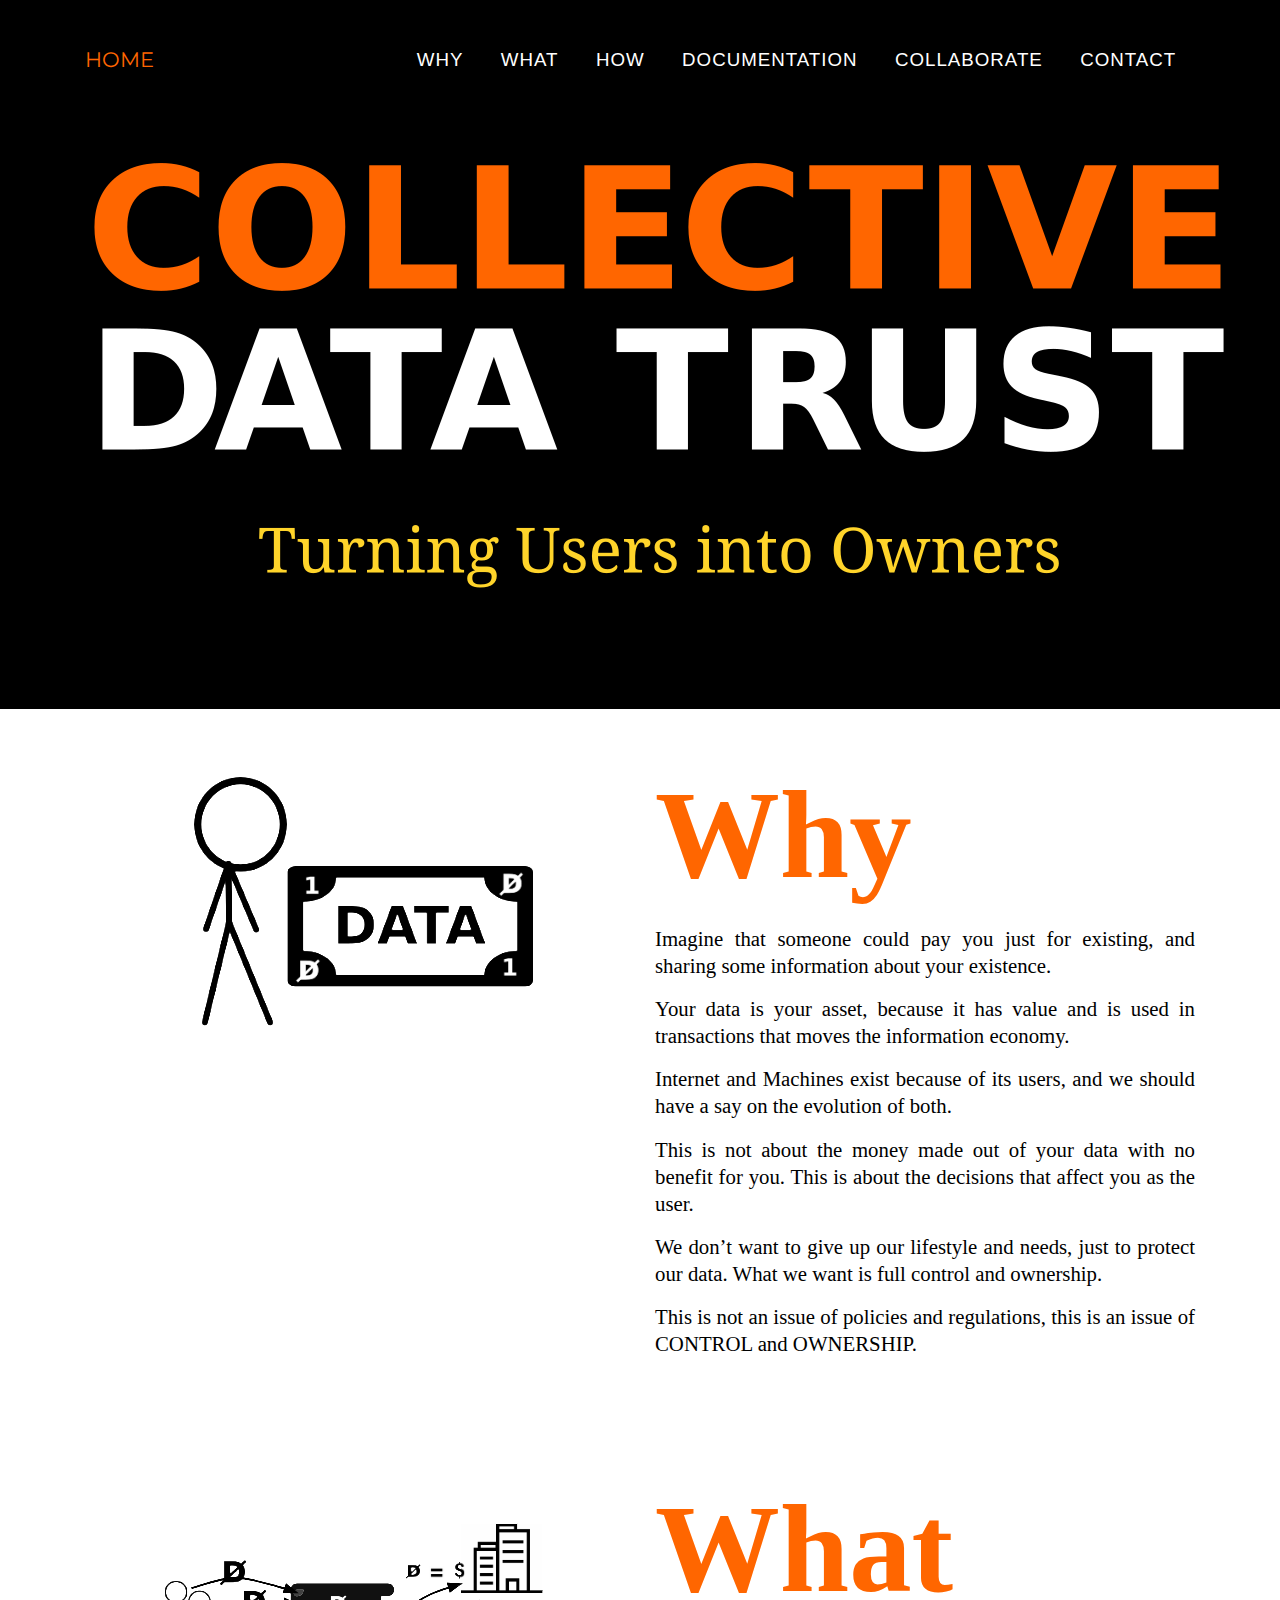
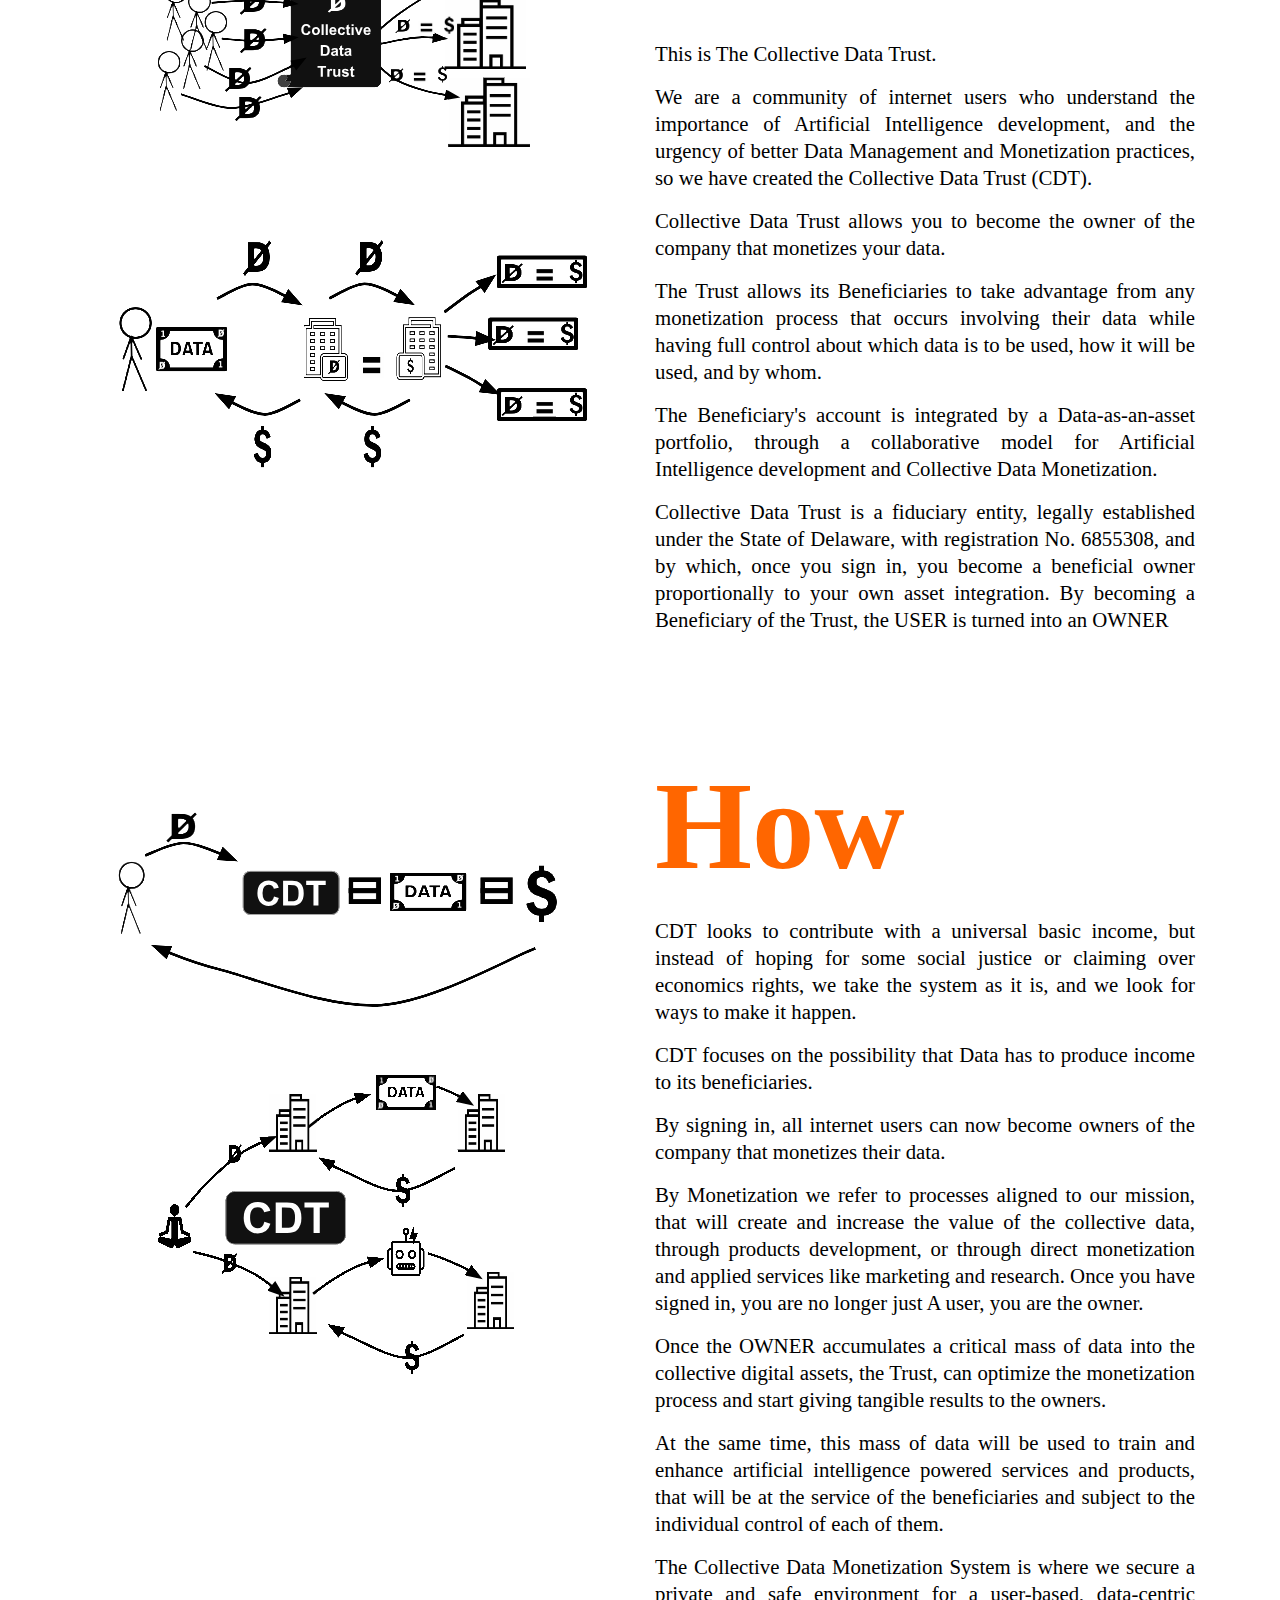
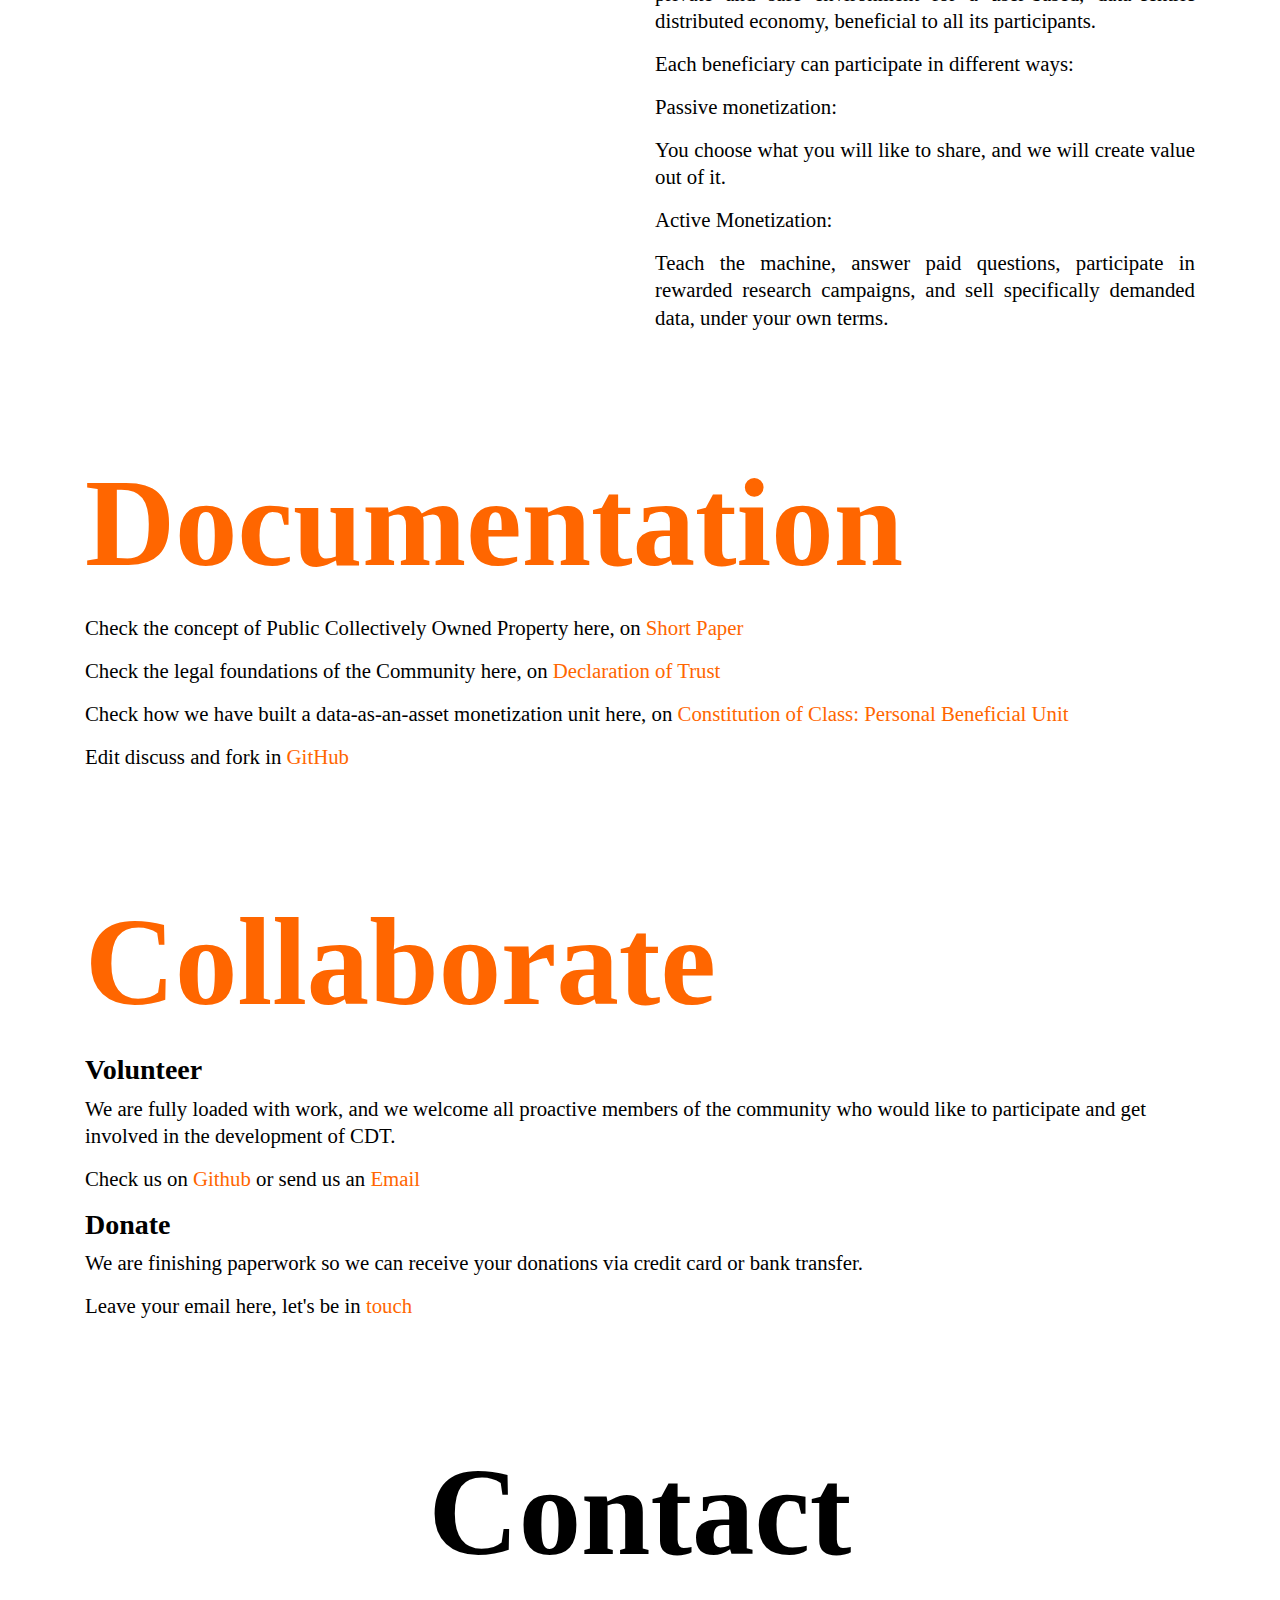
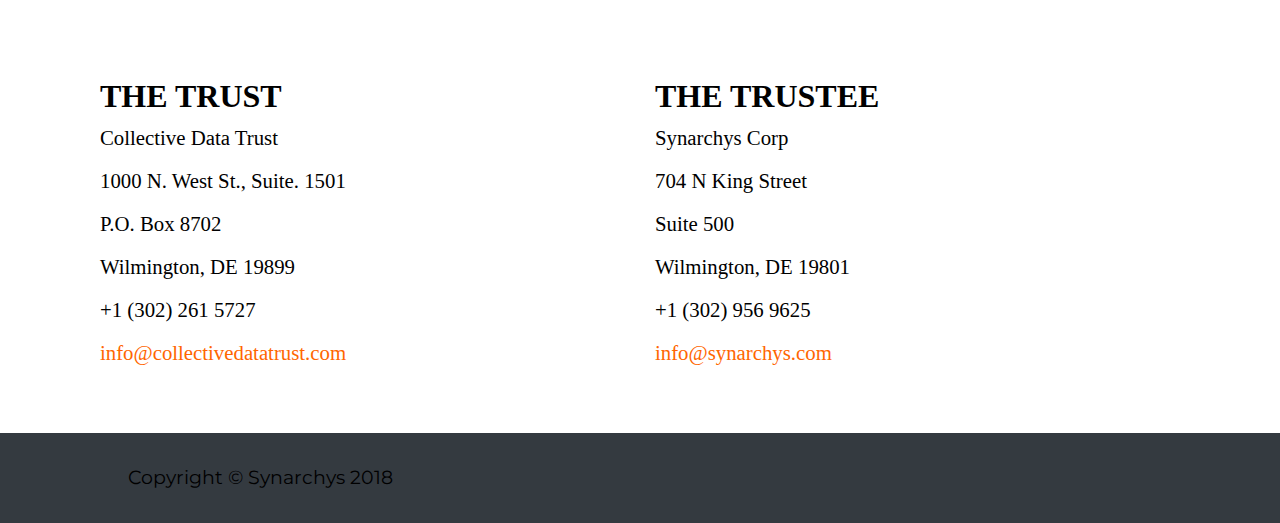
<file: index.html>
<!DOCTYPE html>
<html lang="en">

<head>

  <meta charset="utf-8">
  <meta name="viewport" content="width=device-width, initial-scale=1, shrink-to-fit=no">
  <meta name="description" content="">
  <meta name="author" content="Ivan Florentin">

  <title>Collective Data Trust</title>

  <!-- Bootstrap core CSS -->
  <link href="vendor/bootstrap/css/bootstrap.min.css" rel="stylesheet">
  <link href='https://fonts.google.com/specimen/Source+Serif+Pro' rel='stylesheet'>
  <!-- Custom fonts for this template -->
  <link href="vendor/font-awesome/css/font-awesome.min.css" rel="stylesheet" type="text/css">
  <link href="https://fonts.googleapis.com/css?family=Montserrat:400,700" rel="stylesheet" type="text/css">
  <link href='https://fonts.googleapis.com/css?family=Kaushan+Script' rel='stylesheet' type='text/css'>
  <link href='https://fonts.googleapis.com/css?family=Droid+Serif:400,700,400italic,700italic' rel='stylesheet' type='text/css'>
  <link href='https://fonts.googleapis.com/css?family=Roboto+Slab:400,100,300,700' rel='stylesheet' type='text/css'>

  <!-- Custom styles for this template -->
  <link href="css/cdt02.css" rel="stylesheet">
    
</head>

<body id="page-top">

  <div id="ROOT">
-  <!-- Navigation -->
    <!-- <nav class="navbar navbar-expand-lg navbar-dark fixed-top" id="mainNav">
         <div class="container"> </div>
         </nav> -->
  </div>
  <!-- Custom scripts for this template  -->
  <!-- Footer -->
  <footer class="bg-dark">
    <div class="container">
      <div class="row">
        <div class="col-md-4">
          <span class="copyright">Copyright © Synarchys 2018</span>
        </div>
      </div>
    </div>
  </footer>

<!-- Bootstrap core JavaScript -->
  <!-- Bootstrap core JavaScript -->
  <script src="vendor/jquery/jquery.min.js"></script>
  <script src="vendor/bootstrap/js/bootstrap.bundle.min.js"></script>

  <!-- Plugin JavaScript-->
  <script src="vendor/jquery-easing/jquery.easing.min.js"></script>
  <!-- Contact form JavaScript -->
  <script src="js/jqBootstrapValidation.js"></script>
  <script src="js/contact_me.js"></script>
  
  <script src="js/index.js"></script>

</body>

</html>
</file>
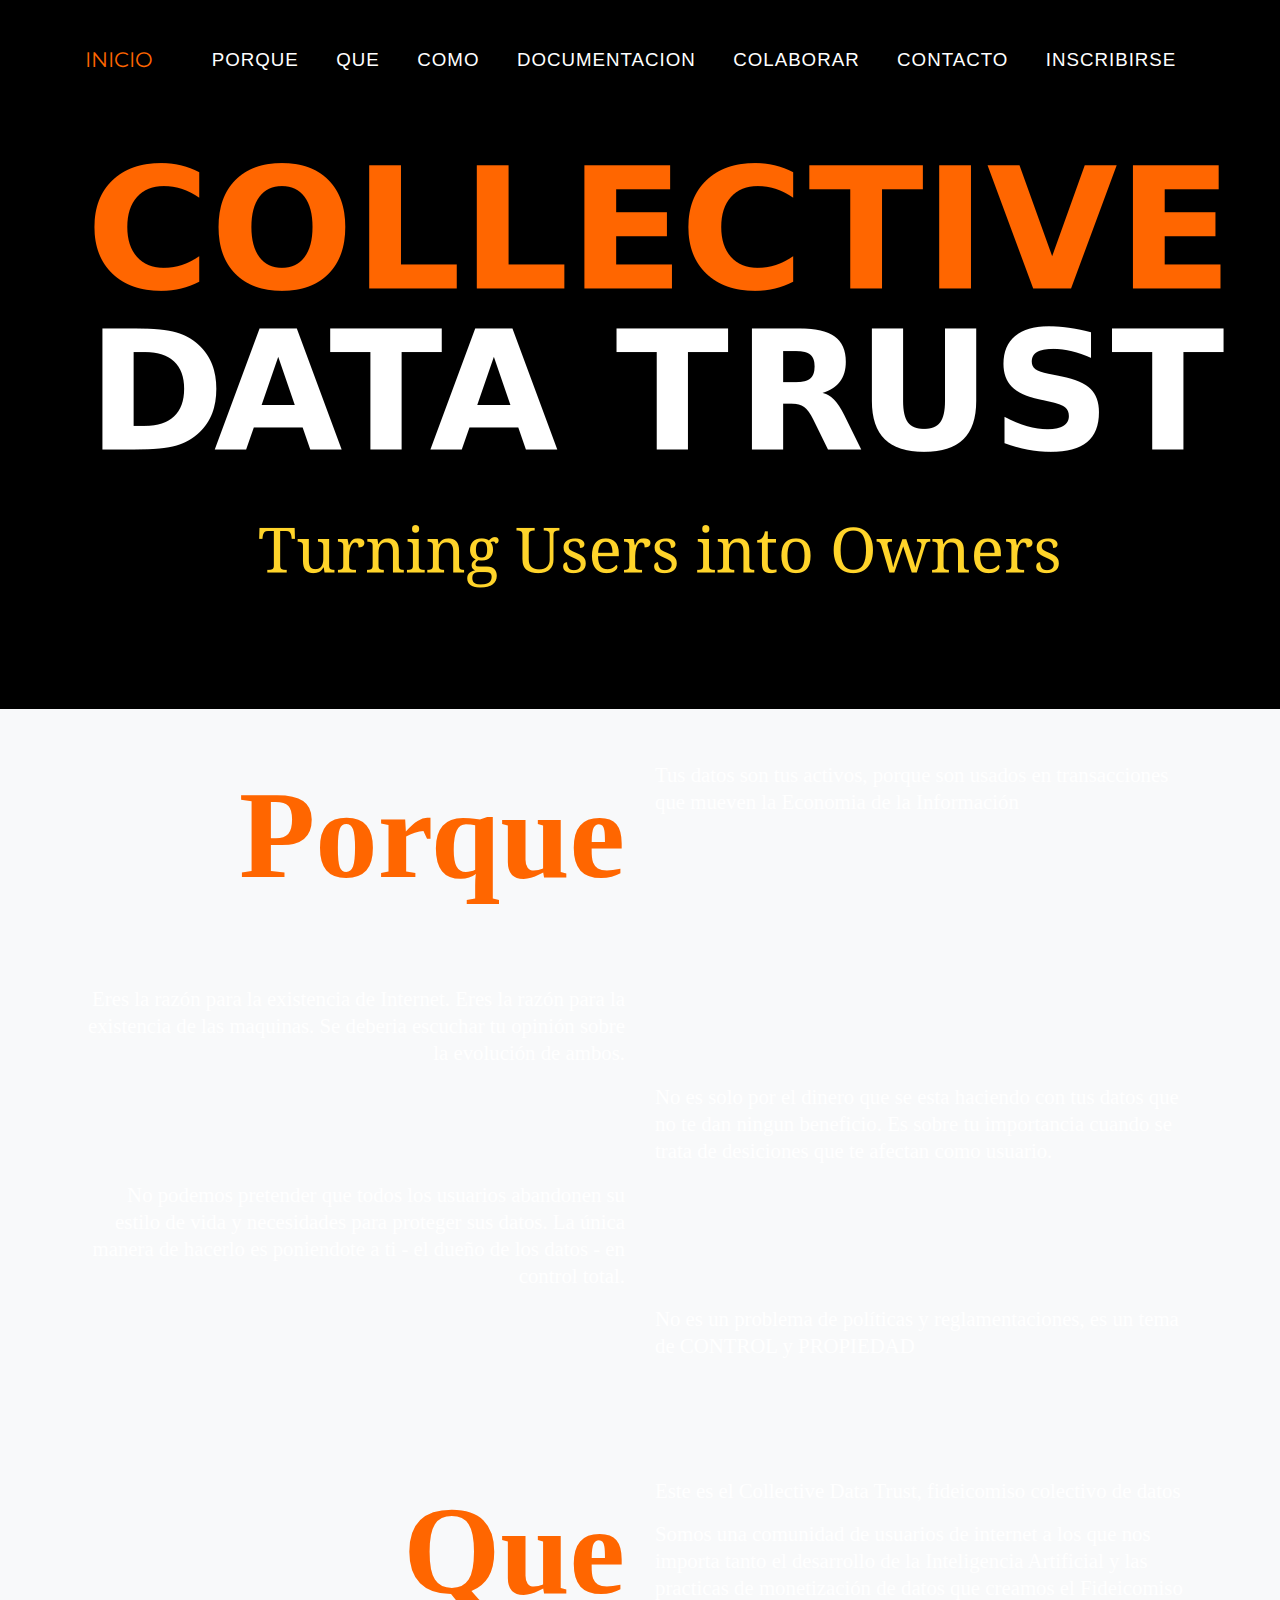
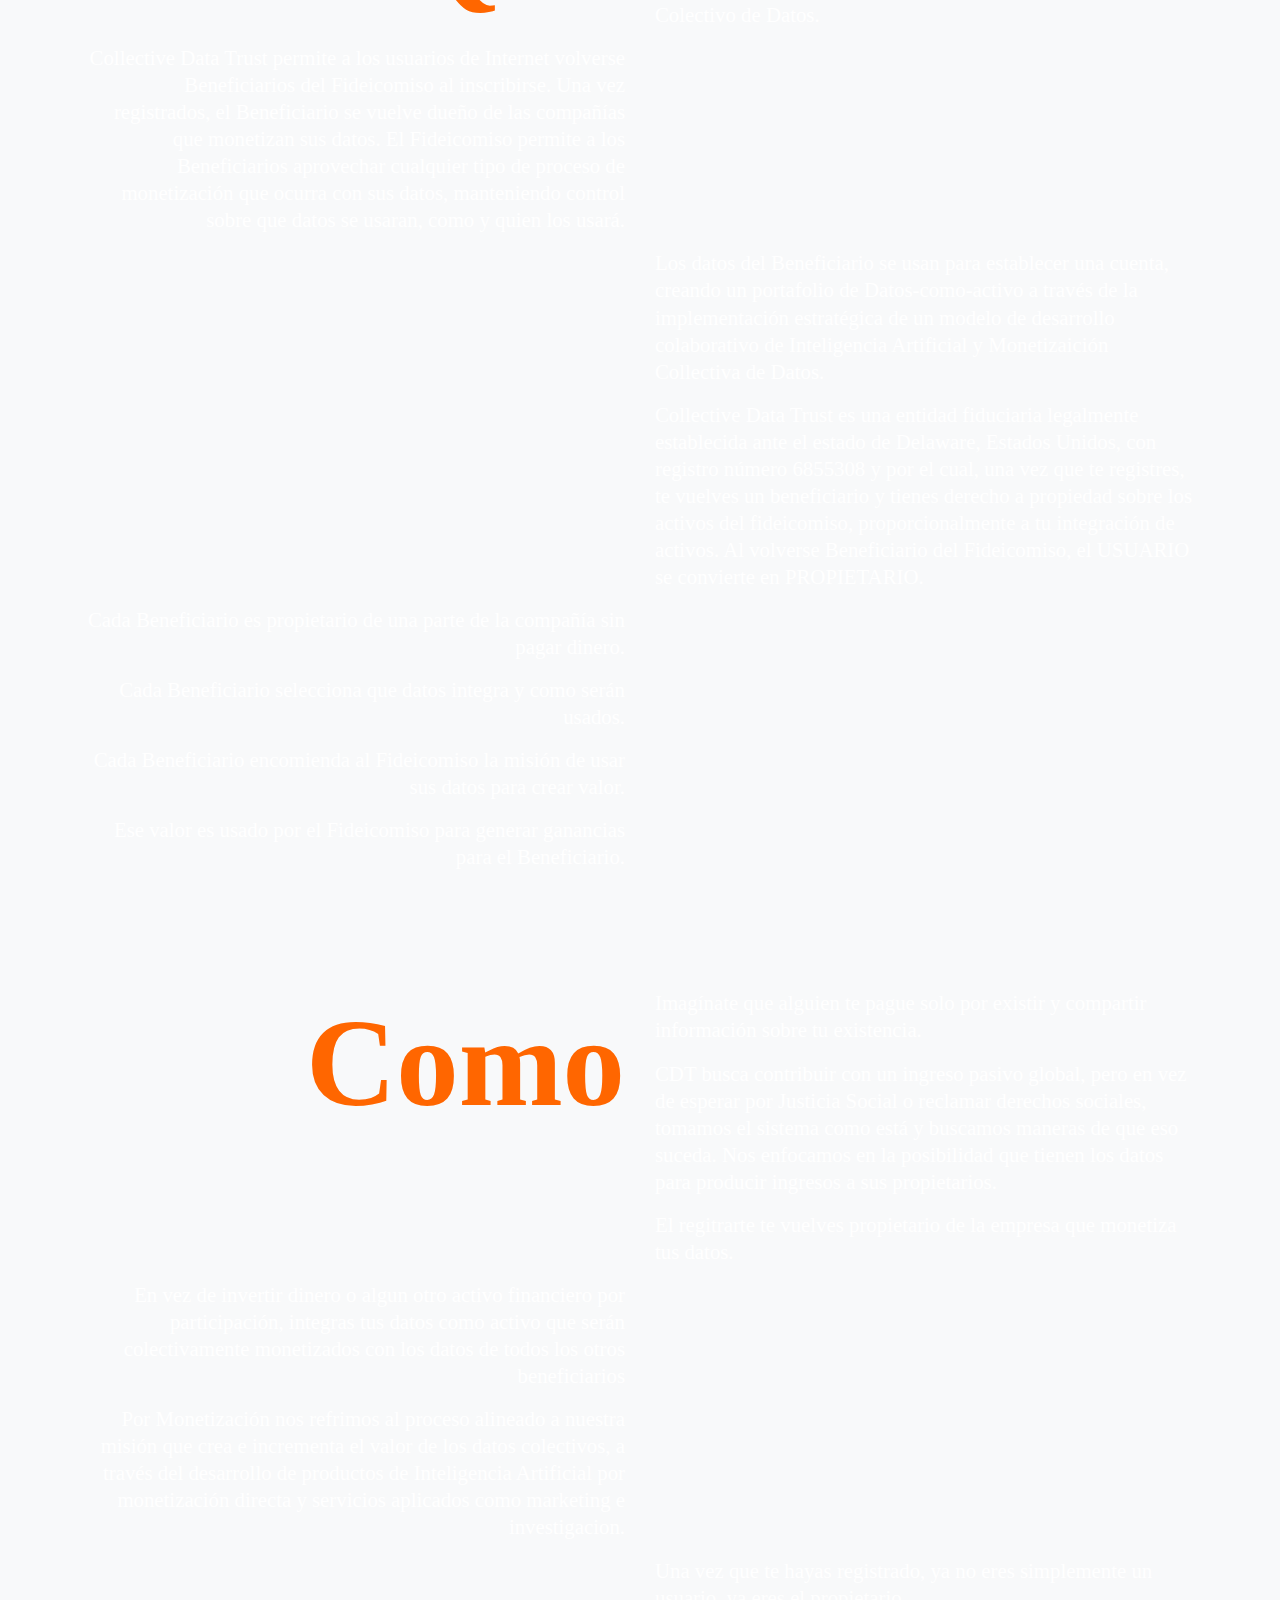
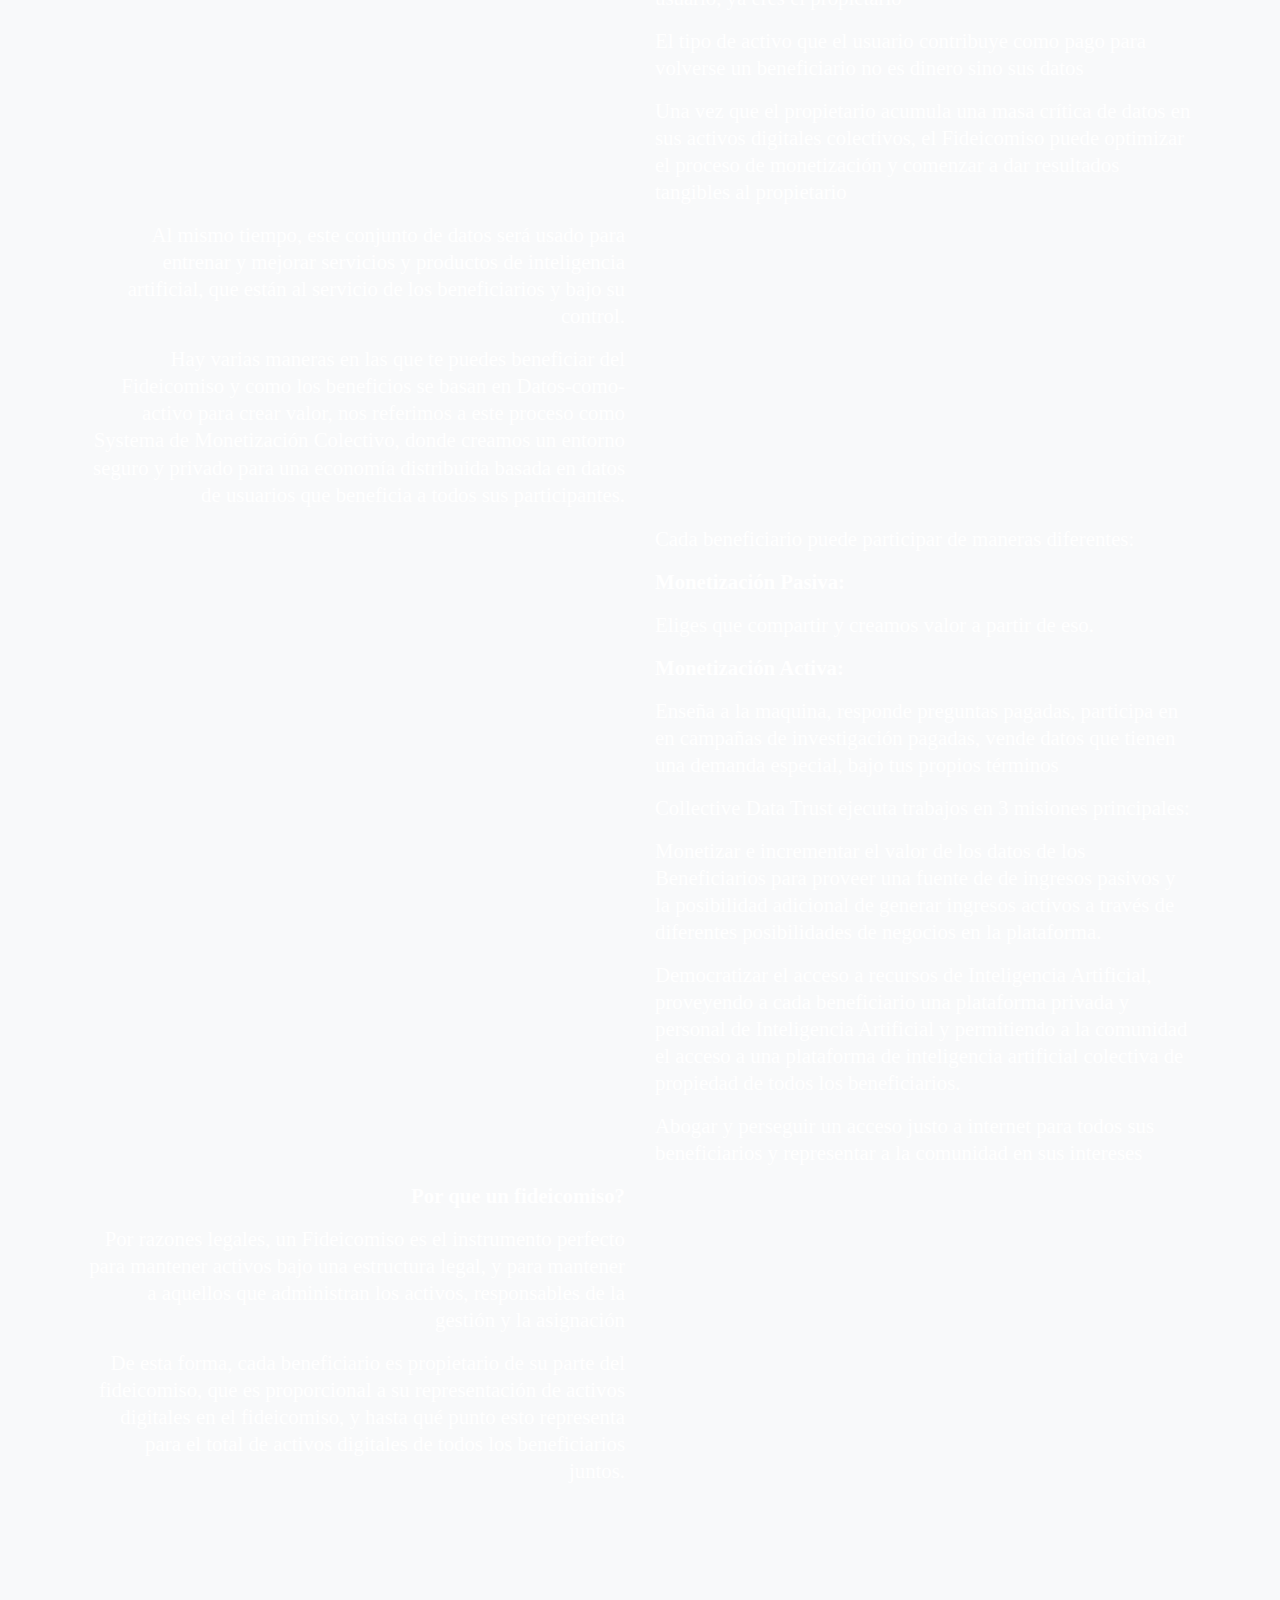
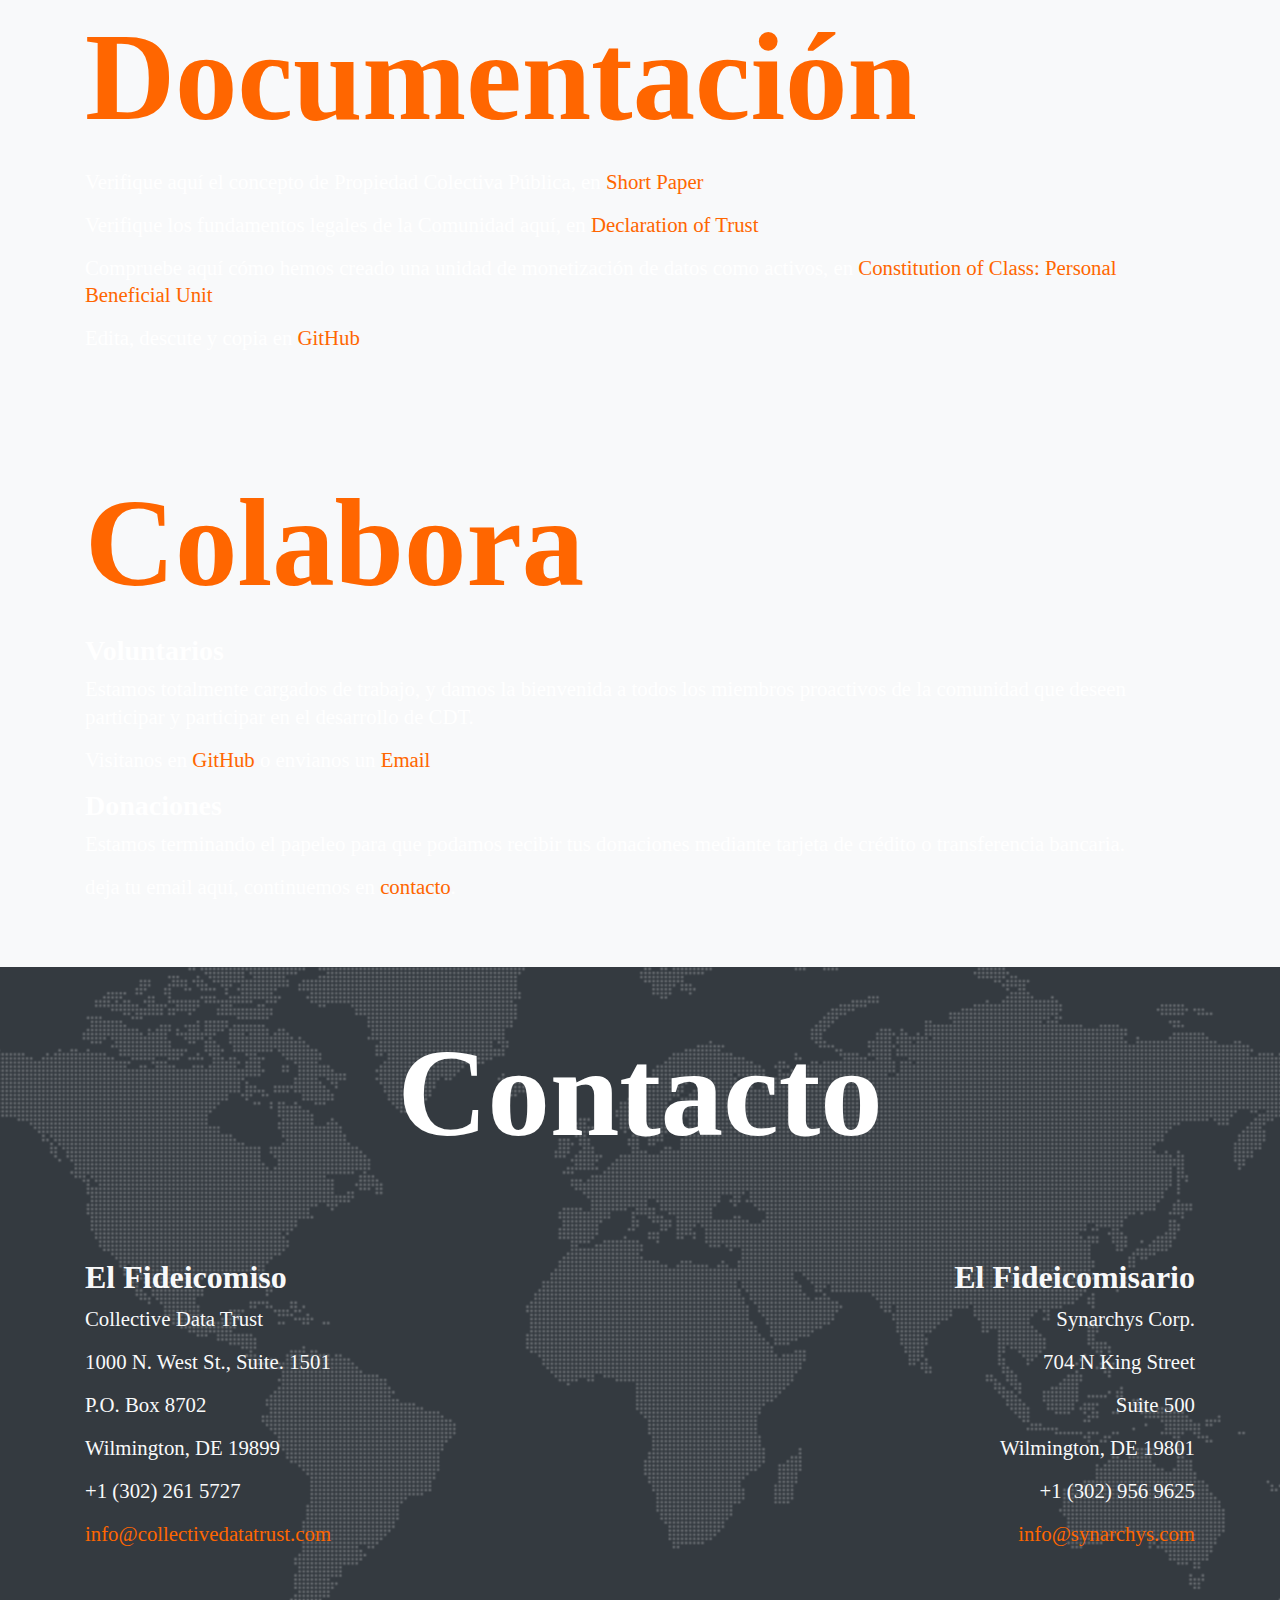
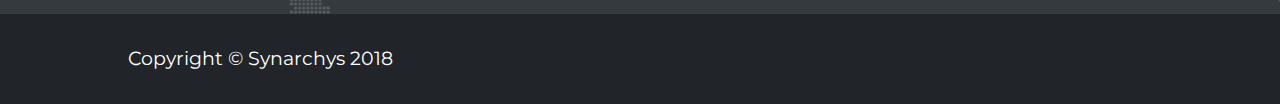
<file: index-es.html>
<!DOCTYPE html>
<html lang="es">

<head>

  <meta charset="utf-8">
  <meta name="viewport" content="width=device-width, initial-scale=1, shrink-to-fit=no">
  <meta name="description" content="">
  <meta name="author" content="Ivan Florentin">

  <title>Collective Data Trust</title>

  <!-- Bootstrap core CSS -->
  <link href="vendor/bootstrap/css/bootstrap.min.css" rel="stylesheet">
  <link href='https://fonts.google.com/specimen/Source+Serif+Pro' rel='stylesheet'>
  <!-- Custom fonts for this template -->
  <link href="vendor/font-awesome/css/font-awesome.min.css" rel="stylesheet" type="text/css">
  <link href="https://fonts.googleapis.com/css?family=Montserrat:400,700" rel="stylesheet" type="text/css">
  <link href='https://fonts.googleapis.com/css?family=Kaushan+Script' rel='stylesheet' type='text/css'>
  <link href='https://fonts.googleapis.com/css?family=Droid+Serif:400,700,400italic,700italic' rel='stylesheet' type='text/css'>
  <link href='https://fonts.googleapis.com/css?family=Roboto+Slab:400,100,300,700' rel='stylesheet' type='text/css'>

  <!-- Custom styles for this template -->
  <link href="css/cdt.css" rel="stylesheet">

</head>

<body id="page-top">

  <!-- Navigation -->
  <nav class="navbar navbar-expand-lg navbar-dark fixed-top" id="mainNav">
    <div class="container">
      <a class="navbar-brand js-scroll-trigger" href="#page-top">INICIO</a>
      <button class="navbar-toggler navbar-toggler-right" type="button" data-toggle="collapse" data-target="#navbarResponsive"
        aria-controls="navbarResponsive" aria-expanded="false" aria-label="Toggle navigation">
        Menu
        <i class="fa fa-bars"></i>
      </button>
      <div class="collapse navbar-collapse" id="navbarResponsive">
        <ul class="navbar-nav text-uppercase ml-auto">

          <li class="nav-item">
            <a class="nav-link js-scroll-trigger" href="#why">Porque</a>
          </li>
          <li class="nav-item">
            <a class="nav-link js-scroll-trigger" href="#what">Que</a>
          </li>
          <li class="nav-item">
            <a class="nav-link js-scroll-trigger" href="#how">Como</a>
          </li>
          <li class="nav-item">
            <a class="nav-link js-scroll-trigger" href="#documentation">Documentacion</a>
          </li>
          <li class="nav-item">
            <a class="nav-link js-scroll-trigger" href="#collaborate">Colaborar</a>
          </li>
          <li class="nav-item">
            <a class="nav-link js-scroll-trigger" href="#contact">Contacto</a>
          </li>
          <li class="nav-item">
            <a class="nav-link js-scroll-trigger" href="https://collectivedatatrust.auth.us-east-1.amazoncognito.com/login?response_type=code&client_id=25mmtrug0ec57e9vfj0rua2551&redirect_uri=https://www.collectivedatatrust.com">Inscribirse</a>
          </li>
        </ul>
      </div>
    </div>
  </nav>

  <!-- Header -->
  <header class="masthead">
    <div class="container">
      <div class="intro-text">
        <img class="mobil" src="img/logo_header.png" alt="" />
      </div>
    </div>
  </header>

  <!-- Why Grid -->
  <section class="bg-light" id="why">
    <div class="container">
      <div class="row">
        <div class="col">
          <h2 class="section-heading text-right">Porque</h2>
          <h3 class="section-subheading text-muted"></h3>
        </div>
        <div class="col">
          <div>
            <div class="text-left">
              <p>Tus datos son tus activos, porque son usados en transacciones que mueven la Economia de la Información</p>
            </div>
          </div>
        </div>
      </div>
      <div class="row">
        <div class="col-sm-6">
          <div class="text-right">
            <p>Eres la razón para la existencia de Internet. Eres la razón para la existencia de las maquinas. Se deberia escuchar
              tu opinión sobre la evolución de ambos. </p>
          </div>
          <div class="col-sm-6">
          </div>
        </div>
      </div>
      <div class="row">
        <div class="col-sm-6"></div>
        <div class="col-sm-6">
          <p class="text-left">No es solo por el dinero que se esta haciendo con tus datos que no te dan ningun beneficio. Es sobre tu importancia
            cuando se trata de desiciones que te afectan como usuario.</p>
        </div>
      </div>
      <div class="row">
        <div class="col-sm-6">
          <p class="text-right">No podemos pretender que todos los usuarios abandonen su estilo de vida y necesidades para proteger sus datos.
            La única manera de hacerlo es poniendote a ti - el dueño de los datos - en control total.</p>
        </div>
        <div class="col-sm-6"></div>
      </div>
      <div class="row">
        <div class="col-sm-6"></div>
        <div class="col-sm-6">
          <p class="text-left">No es un problema de políticas y reglamentaciones, es un tema de CONTROL y PROPIEDAD</p>
        </div>
      </div>
    </div>
  </section>

  <!-- What Grid -->
  <section class="bg-light" id="what">
    <div class="container">
      <div class="row">
        <div class="col-sm-6">
          <h2 class="section-heading text-right">Que</h2>
        </div>
        <div class="col-sm-6">
          <div class="text-left">
            <p> Este es el Collective Data Trust, fideicomiso colectivo de datos </p>
            <p>Somos una comunidad de usuarios de internet a los que nos importa tanto el desarrollo de la Inteligencia Artificial
              y las practicas de monetización de datos que creamos el Fideicomiso Colectivo de Datos.</p>
          </div>
        </div>
      </div>
      <div class="row">
        <div class="col-sm-6">
          <p class="text-right">Collective Data Trust permite a los usuarios de Internet volverse Beneficiarios del Fideicomiso al inscribirse. Una
            vez registrados, el Beneficiario se vuelve dueño de las compañías que monetizan sus datos. El Fideicomiso permite
            a los Beneficiarios aprovechar cualquier tipo de proceso de monetización que ocurra con sus datos, manteniendo
            control sobre que datos se usaran, como y quien los usará.
          </p>
        </div>
        <div class="col-sm-6"></div>
      </div>
      <div class="row">
        <div class="col-sm-6"></div>
        <div class="col-sm-6 text-left">
          <p>Los datos del Beneficiario se usan para establecer una cuenta, creando un portafolio de Datos-como-activo a través
            de la implementación estratégica de un modelo de desarrollo colaborativo de Inteligencia Artificial y Monetizaición
            Collectiva de Datos. </p>
          <p>Collective Data Trust es una entidad fiduciaria legalmente establecida ante el estado de Delaware, Estados Unidos,
            con registro número 6855308 y por el cual, una vez que te registres, te vuelves un beneficiario y tienes derecho
            a propiedad sobre los activos del fideicomiso, proporcionalmente a tu integración de activos. Al volverse Beneficiario
            del Fideicomiso, el USUARIO se convierte en PROPIETARIO.
          </p>
        </div>
      </div>
      <div class="row">
        <div class="col-sm-6 text-right">
          <p>Cada Beneficiario es propietario de una parte de la compañía sin pagar dinero.</p>
          <p>Cada Beneficiario selecciona que datos integra y como serán usados.</p>
          <p>Cada Beneficiario encomienda al Fideicomiso la misión de usar sus datos para crear valor.</p>
          <p>Ese valor es usado por el Fideicomiso para generar ganancias para el Beneficiario. </p>
          <div class="col-sm-6"></div>
        </div>
      </div>
    </div>
  </section>

  <!-- How Grid -->
  <section class="bg-light" id="how">
    <div class="container">
      <div class="row">
        <div class="col-sm-6">
          <h2 class="section-heading text-right">Como</h2>
        </div>
        <div class="col-sm-6 text-left">
          <p>Imagínate que alguien te pague solo por existir y compartir información sobre tu existencia.</p>
          <p>CDT busca contribuir con un ingreso pasivo global, pero en vez de esperar por Justicia Social o reclamar derechos
            sociales, tomamos el sistema como está y buscamos maneras de que eso suceda. Nos enfocamos en la posibilidad
            que tienen los datos para producir ingresos a sus propietarios.</p>
          <p>El regitrarte te vuelves propietario de la empresa que monetiza tus datos.</p>
        </div>
      </div>
      <div class="row">
        <div class="col-sm-6 text-right">
          <p>En vez de invertir dinero o algun otro activo financiero por participación, integras tus datos como activo que
            serán colectivamente monetizados con los datos de todos los otros beneficiarios</p>
          <p>Por Monetización nos refrimos al proceso alineado a nuestra misión que crea e incrementa el valor de los datos
            colectivos, a través del desarrollo de productos de Inteligencia Artificial por monetización directa y servicios
            aplicados como marketing e investigacion.
          </p>
          <div class="col-sm-6"></div>
        </div>
      </div>
      <div class="row">
        <div class="col-sm-6"></div>
        <div class="col-sm-6 text-left">
          <p>Una vez que te hayas registrado, ya no eres simplemente un usuario, ya eres el propietario</p>
          <p>El tipo de activo que el usuario contribuye como pago para volverse un beneficiario no es dinero sino sus datos</p>
          <p>Una vez que el propietario acumula una masa crítica de datos en sus activos digitales colectivos, el Fideicomiso
            puede optimizar el proceso de monetización y comenzar a dar resultados tangibles al propietario
          </p>
        </div>
      </div>
      <div class="row">
        <div class="col-sm-6 text-right">
          <p>Al mismo tiempo, este conjunto de datos será usado para entrenar y mejorar servicios y productos de inteligencia
            artificial, que están al servicio de los beneficiarios y bajo su control.
          </p>
          <p>Hay varias maneras en las que te puedes beneficiar del Fideicomiso y como los beneficios se basan en Datos-como-activo
            para crear valor, nos referimos a este proceso como Systema de Monetización Colectivo, donde creamos un entorno
            seguro y privado para una economía distribuida basada en datos de usuarios que beneficia a todos sus participantes.
          </p>
          <div class="col-sm-6 text-left"></div>
        </div>
      </div>
      <div class="row">
        <div class="col-sm-6 text-left"></div>
        <div class="col-sm-6 text-left">
          <p>Cada beneficiario puede participar de maneras diferentes:</p>
          <div>
            <p>
              <b>Monetización Pasiva: </b>
            </p>
            <p>Eliges que compartir y creamos valor a partir de eso.</p>
          </div>
          <p>
            <b>Monetización Activa: </b>
          </p>
          <p>Enseña a la maquina, responde preguntas pagadas, participa en en campañas de investigación pagadas, vende datos
            que tienen una demanda especial, bajo tus propios términos</p>
          <p>Collective Data Trust ejecuta trabajos en 3 misiones principales:</p>
          <p>Monetizar e incrementar el valor de los datos de los Beneficiarios para proveer una fuente de de ingresos pasivos
            y la posibilidad adicional de generar ingresos activos a través de diferentes posibilidades de negocios en la
            plataforma.
          </p>

          <p>Democratizar el acceso a recursos de Inteligencia Artificial, proveyendo a cada beneficiario una plataforma privada
            y personal de Inteligencia Artificial y permitiendo a la comunidad el acceso a una plataforma de inteligencia
            artificial colectiva de propiedad de todos los beneficiarios. </p>
          <p>Abogar y perseguir un acceso justo a internet para todos sus beneficiarios y representar a la comunidad en sus
            intereses
          </p>
        </div>
      </div>
      <div class="row">
        <div class="col-sm-6 text-right">
          <p>
            <b>Por que un fideicomiso? </b>
          </p>
          <p>Por razones legales, un Fideicomiso es el instrumento perfecto para mantener activos bajo una estructura legal,
            y para mantener a aquellos que administran los activos, responsables de la gestión y la asignación</p>

          <p>De esta forma, cada beneficiario es propietario de su parte del fideicomiso, que es proporcional a su representación
            de activos digitales en el fideicomiso, y hasta qué punto esto representa para el total de activos digitales
            de todos los beneficiarios juntos.

        </div>
      </div>
    </div>
  </section>



  <!-- Documentation Grid -->
  <section class="bg-light" id="documentation">
    <div class="container">
      <div class="row">
        <div class="col text-left">
          <h2 class="section-heading ">Documentación</h2>
        </div>
      </div>
      <div class="row"></div>
      <div class="row">
        <div class="col">
          <div class="text-left">
            <p> Verifique aquí el concepto de Propiedad Colectiva Pública, en
              <a href="https://www.collectivedatatrust.com/CDT-PubliCOw-SP.pdf">Short Paper</a>
            </p>
            <p>Verifique los fundamentos legales de la Comunidad aquí, en
              <a href="https://www.collectivedatatrust.com/CDT-DeclarationOfTrust.pdf">Declaration of Trust</a>
            </p>
            <p>Compruebe aquí cómo hemos creado una unidad de monetización de datos como activos, en
              <a href="https://www.collectivedatatrust.com/Class+(I)+Personal+Beneficial+Unit+Series.pdf">
                Constitution of Class: Personal Beneficial Unit
              </a>
            </p>
            <p>Edita, descute y copia en 
              <a href="https://github.com/CollectiveDataTrust/contracts"> GitHub</a>
            </p>
          </div>
        </div>
      </div>
    </div>

  </section>

  <!-- collaborate Grid -->
  <section class="bg-light" id="collaborate">
    <div class="container">
      <div class="row">
        <div class="col">
          <h2 class="section-heading text-left">Colabora</h2>
        </div>
      </div>
      <div class="row">
        <div class="col">
          <div class="text-left">
            <h3> Voluntarios </h3>

            <p>Estamos totalmente cargados de trabajo, y damos la bienvenida a todos los miembros proactivos de la comunidad
              que deseen participar y participar en el desarrollo de CDT.</p>
          </div>
          <p>Visitanos en
            <a href="https://github.com/CollectiveDataTrust">GitHub</a> o envianos un
            <a href="mailto:info@collectivedatatrust.com">Email</a>
          </p>
        </div>
      </div>
      <div class="row">
        <div class="col">
          <h3>Donaciones </h3>
          <p>Estamos terminando el papeleo para que podamos recibir tus donaciones mediante tarjeta de crédito o transferencia
            bancaria.
          </p>
          <p>deja tu email aquí, continuemos en
            <a href="mailto:info@collectivedatatrust.com">contacto</a>. </p>
        </div>
      </div>
    </div>
  </section>




  <!-- Conact Grid -->
  <section class="bg-dark" id="contact">
    <div class="container">
      <div class="row">
        <div class="col text-center">
          <h2 class="section-heading text-center">Contacto</h2>
        </div>
      </div>

    </div class="row">
    <h3 class="section-subheading text-muted"></h3>
    <div class="text-justify text-light">
      <div class="container">
        <div class="row">
          <div class="col text-left">
            <h2>El Fideicomiso</h2>

            <p>Collective Data Trust </p>
            <p>1000 N. West St., Suite. 1501</p>
            <p>P.O. Box 8702</p>
            <p>Wilmington, DE 19899</p>
            <p>+1 (302) 261 5727</p>
            <p>
              <a href="mailto:info@collectivedatatrust.com">info@collectivedatatrust.com</a>
            </p>
          </div>
          <div class="col text-right">
            <h2>El Fideicomisario</h2>

            <p>Synarchys Corp.</p>
            <p>704 N King Street </p>
            <p>Suite 500</p>
            <p>Wilmington, DE 19801</p>
            <p>+1 (302) 956 9625</p>

            <p>
              <a href="mailto:info@synarchys.com">info@synarchys.com</a>
            </p>
          </div>
        </div>
      </div>
    </div>
    </div>
    </div>
    </div>
  </section>
  <!-- Footer -->
  <footer>
    <div class="container">
      <div class="row">
        <div class="col-md-4">
          <span class="copyright">Copyright © Synarchys 2018</span>
        </div>
      </div>
    </div>
  </footer>

  <!-- Bootstrap core JavaScript -->
  <script src="vendor/jquery/jquery.min.js"></script>
  <script src="vendor/bootstrap/js/bootstrap.bundle.min.js"></script>

  <!-- Plugin JavaScript -->
  <script src="vendor/jquery-easing/jquery.easing.min.js"></script>

  <!-- Contact form JavaScript -->
  <script src="js/jqBootstrapValidation.js"></script>
  <script src="js/contact_me.js"></script>

  <!-- Custom scripts for this template -->
  <script src="js/agency.min.js"></script>


</body>

</html>
</file>
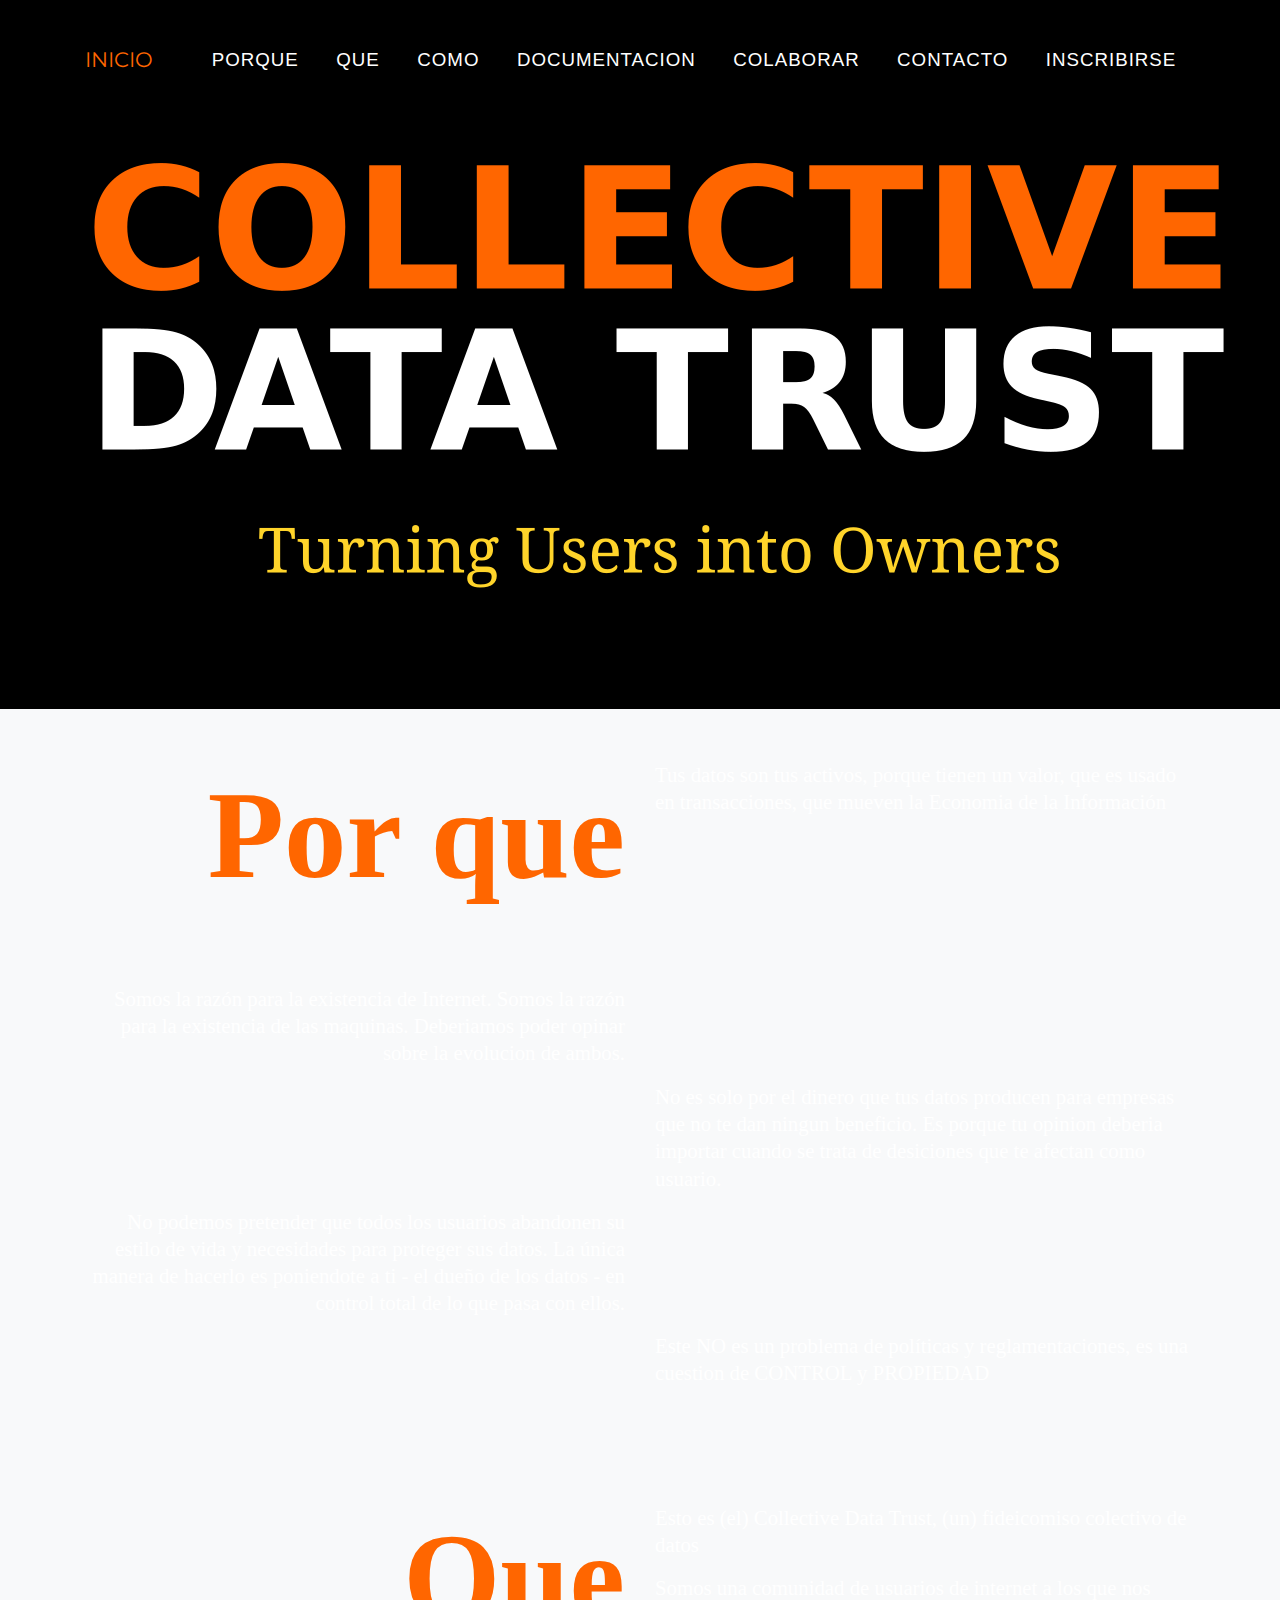
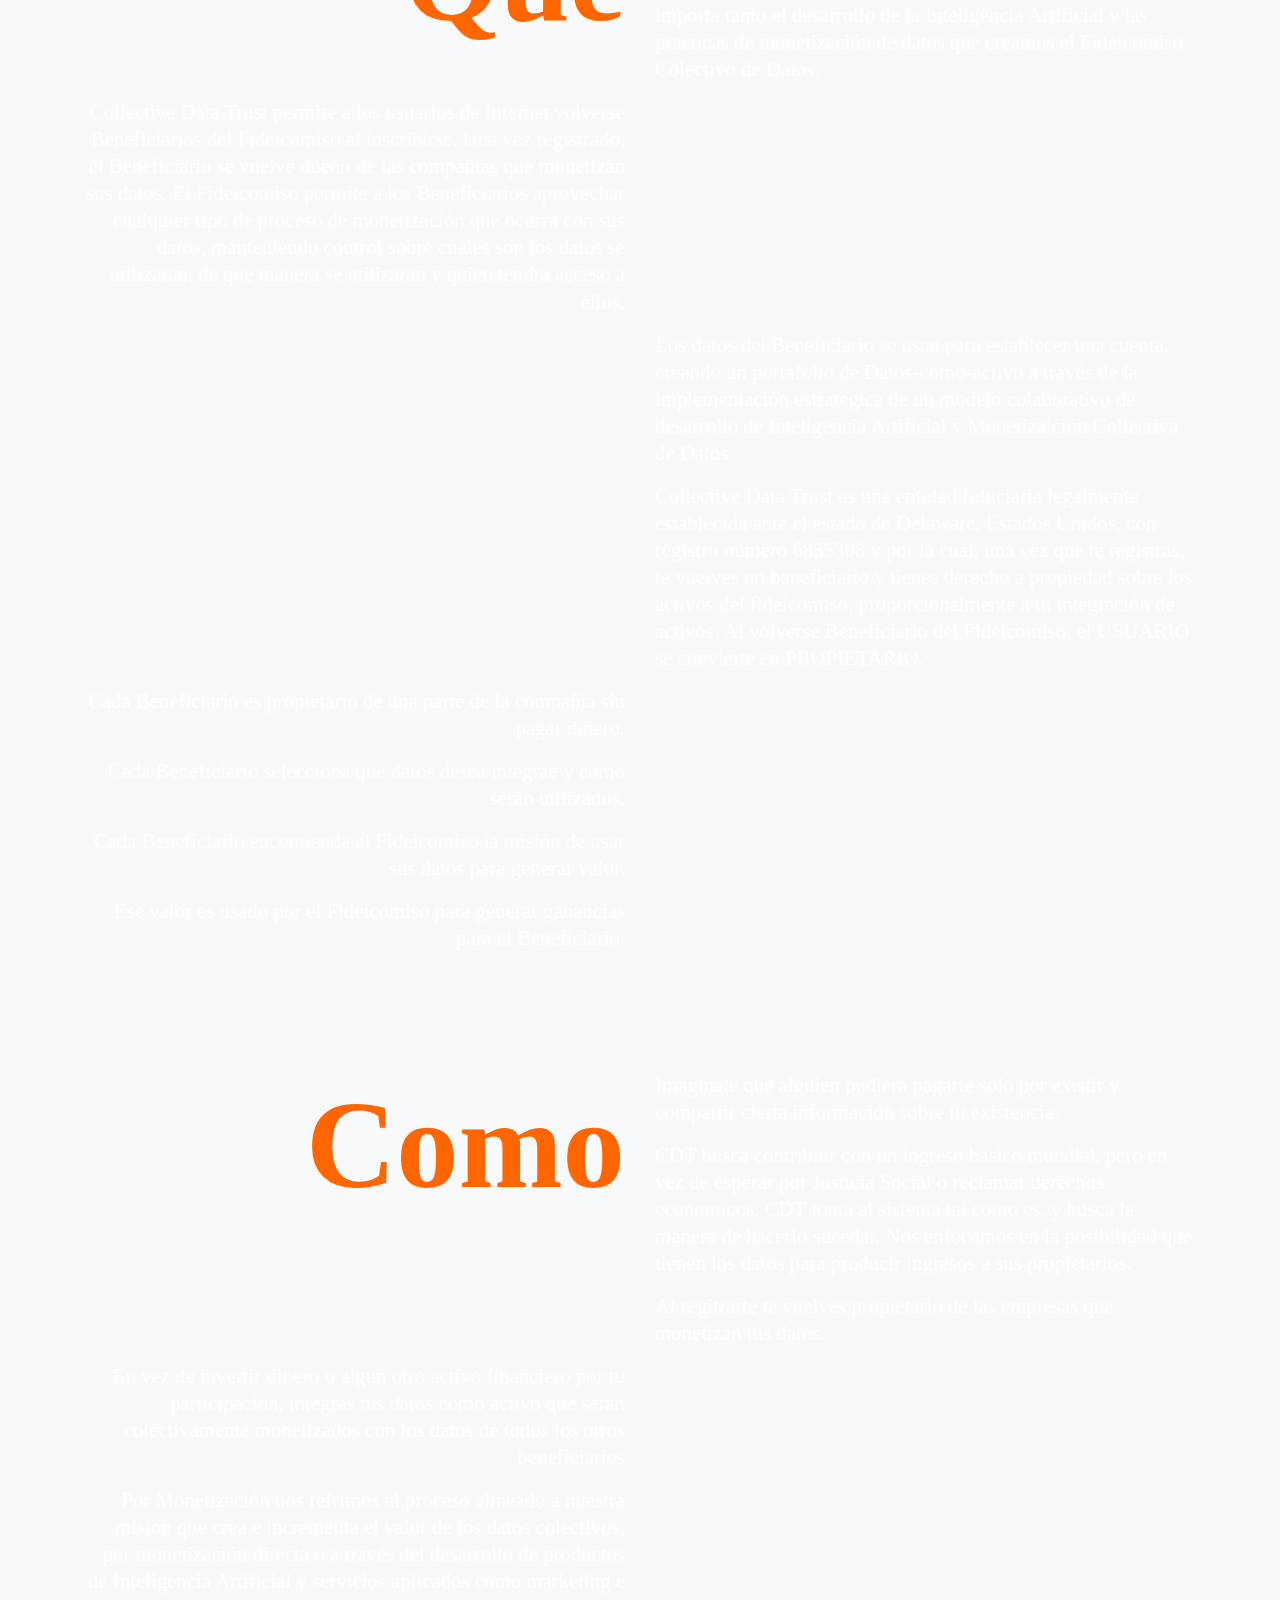
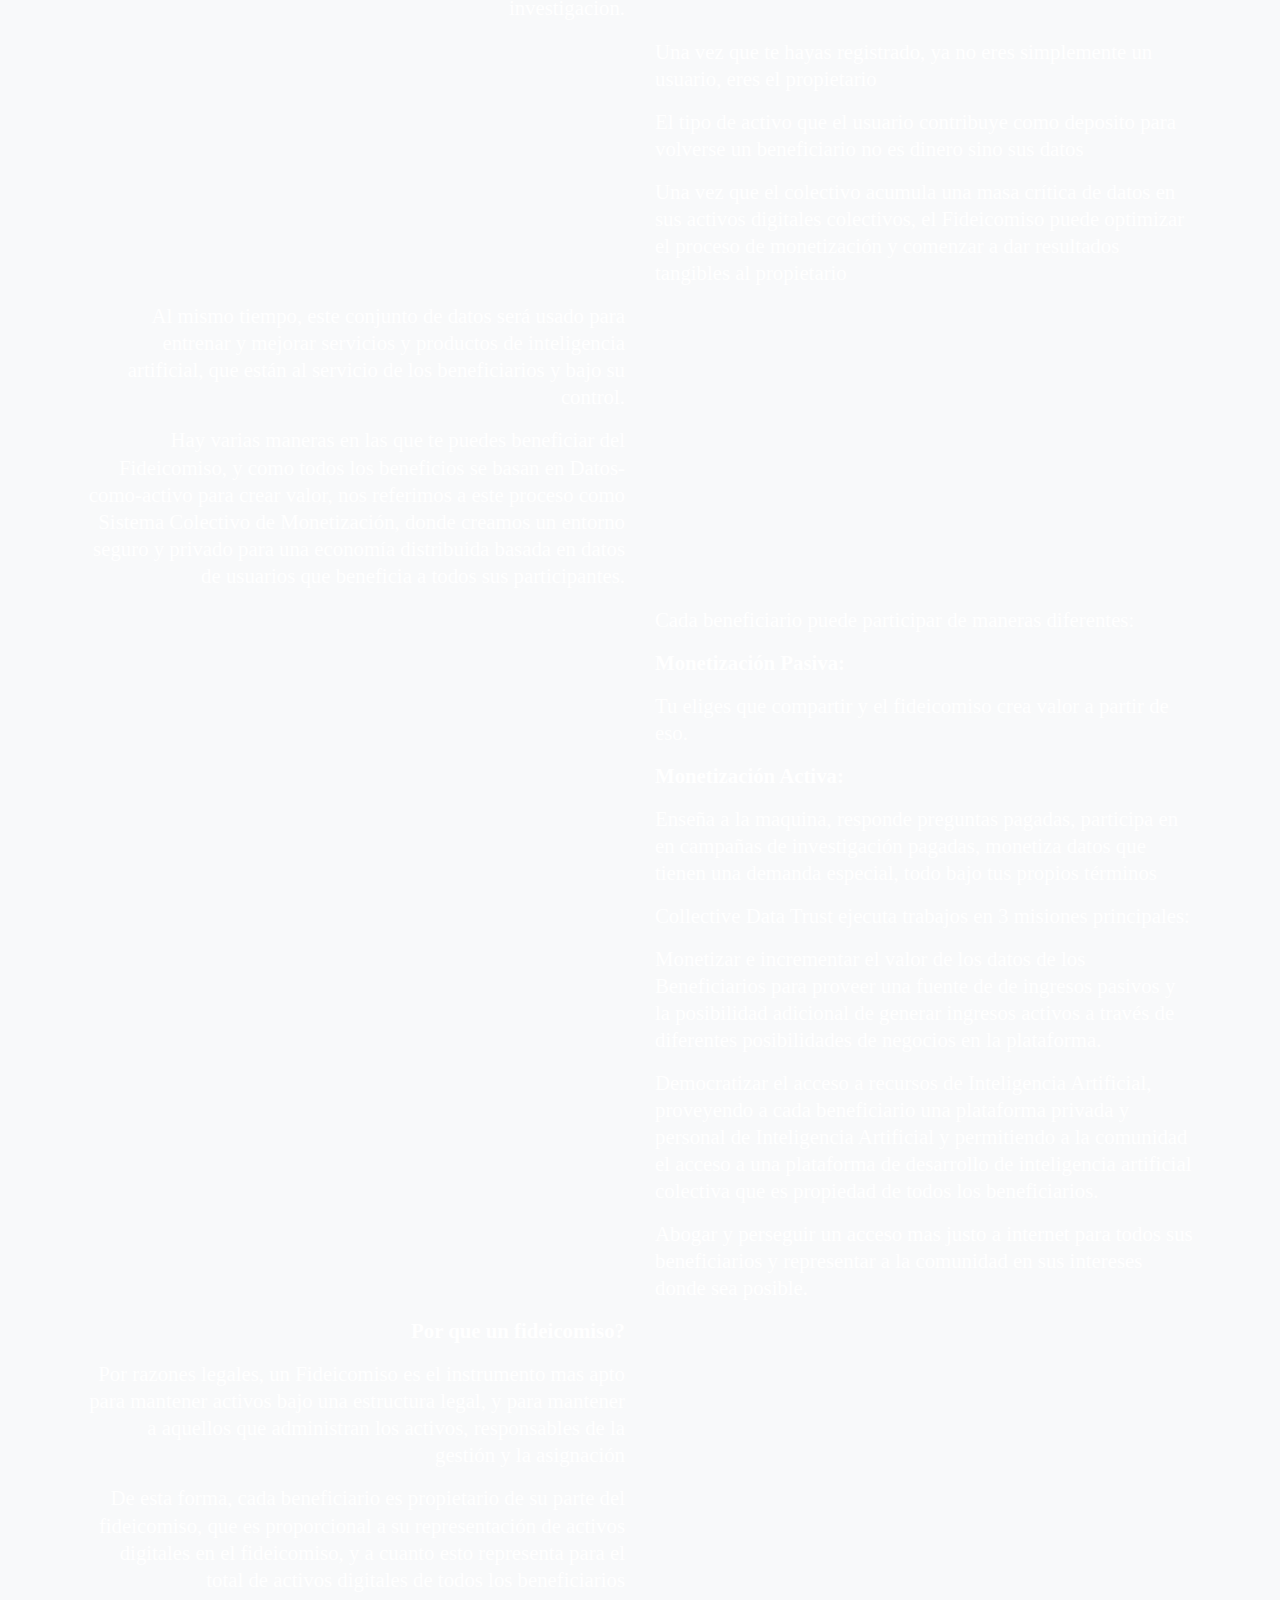
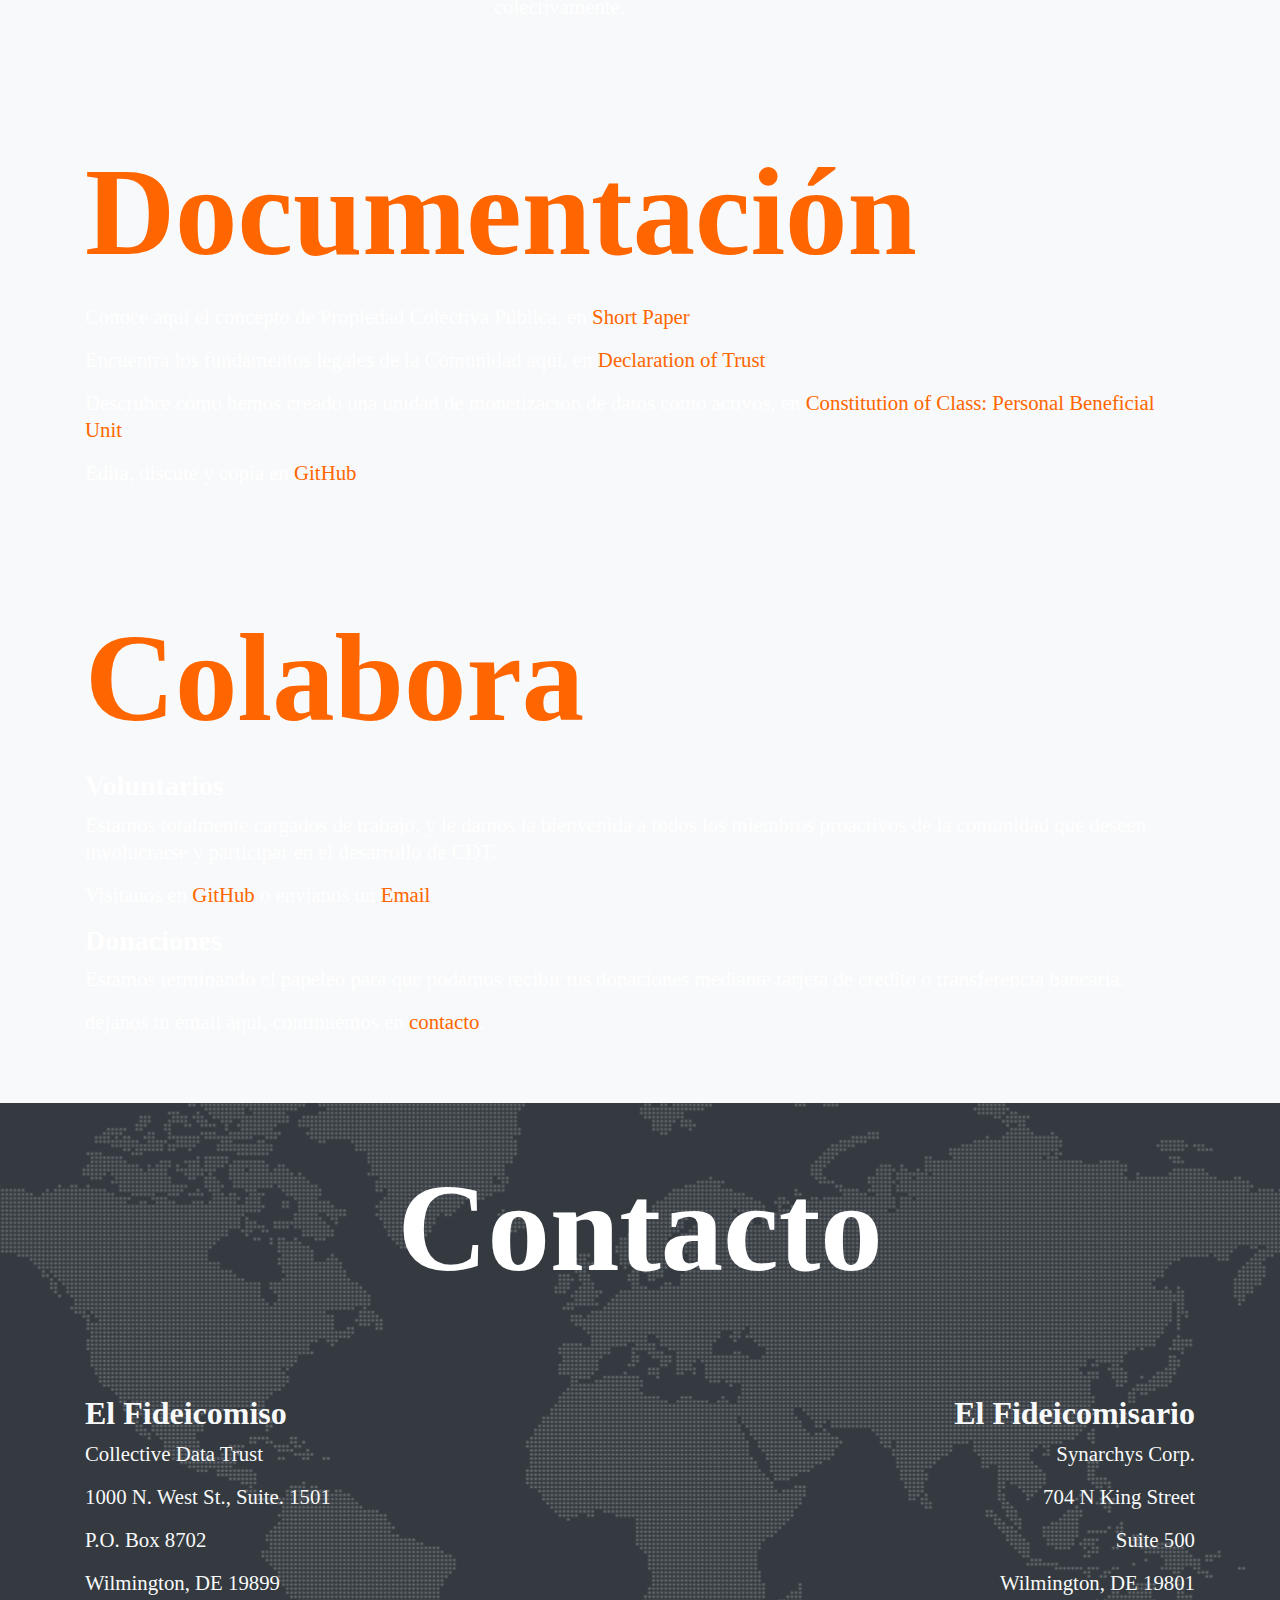
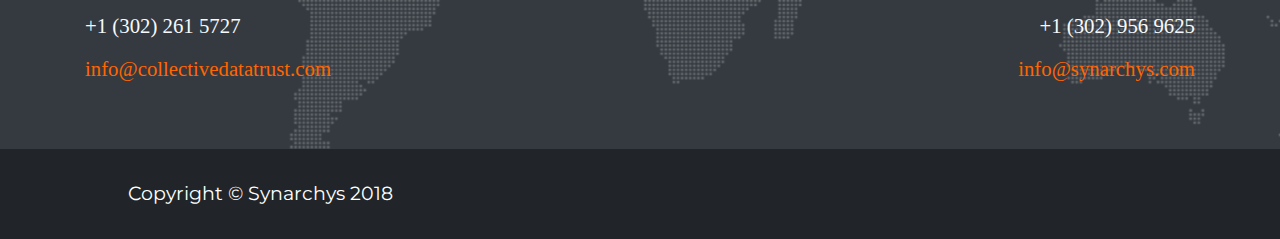
<file: IndexESv2.html>
<!DOCTYPE html>
<html lang="es">

<head>

  <meta charset="utf-8">
  <meta name="viewport" content="width=device-width, initial-scale=1, shrink-to-fit=no">
  <meta name="description" content="">
  <meta name="author" content="Ivan Florentin">

  <title>Collective Data Trust</title>

  <!-- Bootstrap core CSS -->
  <link href="vendor/bootstrap/css/bootstrap.min.css" rel="stylesheet">
  <link href='https://fonts.google.com/specimen/Source+Serif+Pro' rel='stylesheet'>
  <!-- Custom fonts for this template -->
  <link href="vendor/font-awesome/css/font-awesome.min.css" rel="stylesheet" type="text/css">
  <link href="https://fonts.googleapis.com/css?family=Montserrat:400,700" rel="stylesheet" type="text/css">
  <link href='https://fonts.googleapis.com/css?family=Kaushan+Script' rel='stylesheet' type='text/css'>
  <link href='https://fonts.googleapis.com/css?family=Droid+Serif:400,700,400italic,700italic' rel='stylesheet' type='text/css'>
  <link href='https://fonts.googleapis.com/css?family=Roboto+Slab:400,100,300,700' rel='stylesheet' type='text/css'>

  <!-- Custom styles for this template -->
  <link href="css/cdt.css" rel="stylesheet">

</head>

<body id="page-top">

  <!-- Navigation -->
  <nav class="navbar navbar-expand-lg navbar-dark fixed-top" id="mainNav">
    <div class="container">
      <a class="navbar-brand js-scroll-trigger" href="#page-top">INICIO</a>
      <button class="navbar-toggler navbar-toggler-right" type="button" data-toggle="collapse" data-target="#navbarResponsive"
        aria-controls="navbarResponsive" aria-expanded="false" aria-label="Toggle navigation">
        Menu
        <i class="fa fa-bars"></i>
      </button>
      <div class="collapse navbar-collapse" id="navbarResponsive">
        <ul class="navbar-nav text-uppercase ml-auto">

          <li class="nav-item">
            <a class="nav-link js-scroll-trigger" href="#why">Porque</a>
          </li>
          <li class="nav-item">
            <a class="nav-link js-scroll-trigger" href="#what">Que</a>
          </li>
          <li class="nav-item">
            <a class="nav-link js-scroll-trigger" href="#how">Como</a>
          </li>
          <li class="nav-item">
            <a class="nav-link js-scroll-trigger" href="#documentation">Documentacion</a>
          </li>
          <li class="nav-item">
            <a class="nav-link js-scroll-trigger" href="#collaborate">Colaborar</a>
          </li>
          <li class="nav-item">
            <a class="nav-link js-scroll-trigger" href="#contact">Contacto</a>
          </li>
          <li class="nav-item">
            <a class="nav-link js-scroll-trigger" href="https://collectivedatatrust.auth.us-east-1.amazoncognito.com/login?response_type=code&client_id=25mmtrug0ec57e9vfj0rua2551&redirect_uri=https://www.collectivedatatrust.com">Inscribirse</a>
          </li>
        </ul>
      </div>
    </div>
  </nav>

  <!-- Header -->
  <header class="masthead">
    <div class="container">
      <div class="intro-text">
        <img class="mobil" src="img/logo_header.png" alt="" />
      </div>
    </div>
  </header>

  <!-- Why Grid -->
  <section class="bg-light" id="why">
    <div class="container">
      <div class="row">
        <div class="col">
          <h2 class="section-heading text-right">Por que</h2>
          <h3 class="section-subheading text-muted"></h3>
        </div>
        <div class="col">
          <div>
            <div class="text-left">
              <p>Tus datos son tus activos, porque tienen un valor, que es usado en transacciones, que mueven la Economia de la Información</p>
            </div>
          </div>
        </div>
      </div>
      <div class="row">
        <div class="col-sm-6">
          <div class="text-right">
            <p>Somos la razón para la existencia de Internet. Somos la razón para la existencia de las maquinas. Deberiamos poder opinar
              sobre la evolucion de ambos. </p>
          </div>
          <div class="col-sm-6">
          </div>
        </div>
      </div>
      <div class="row">
        <div class="col-sm-6"></div>
        <div class="col-sm-6">
          <p class="text-left">No es solo por el dinero que tus datos producen para empresas que no te dan ningun beneficio. Es porque tu opinion
            deberia importar cuando se trata de desiciones que te afectan como usuario.</p>
        </div>
      </div>
      <div class="row">
        <div class="col-sm-6">
          <p class="text-right">No podemos pretender que todos los usuarios abandonen su estilo de vida y necesidades para proteger sus datos.
            La única manera de hacerlo es poniendote a ti - el dueño de los datos - en control total de lo que pasa con ellos.</p>
        </div>
        <div class="col-sm-6"></div>
      </div>
      <div class="row">
        <div class="col-sm-6"></div>
        <div class="col-sm-6">
          <p class="text-left">Este NO es un problema de políticas y reglamentaciones, es una cuestion de CONTROL y PROPIEDAD</p>
        </div>
      </div>
    </div>
  </section>

  <!-- What Grid -->
  <section class="bg-light" id="what">
    <div class="container">
      <div class="row">
        <div class="col-sm-6">
          <h2 class="section-heading text-right">Que</h2>
        </div>
        <div class="col-sm-6">
          <div class="text-left">
            <p> Esto es (el) Collective Data Trust, (un) fideicomiso colectivo de datos </p>
            <p>Somos una comunidad de usuarios de internet a los que nos importa tanto el desarrollo de la Inteligencia Artificial
              y las practicas de monetización de datos que creamos el Fideicomiso Colectivo de Datos.</p>
          </div>
        </div>
      </div>
      <div class="row">
        <div class="col-sm-6">
          <p class="text-right">Collective Data Trust permite a los usuarios de Internet volverse Beneficiarios del Fideicomiso al inscribirse. Una
            vez registrado, el Beneficiario se vuelve dueño de las compañías que monetizan sus datos. El Fideicomiso permite
            a los Beneficiarios aprovechar cualquier tipo de proceso de monetización que ocurra con sus datos, manteniendo
            control sobre cuales son los datos se utilizaran, de que manera se utilizaran y quien tendra acceso a ellos.
          </p>
        </div>
        <div class="col-sm-6"></div>
      </div>
      <div class="row">
        <div class="col-sm-6"></div>
        <div class="col-sm-6 text-left">
          <p>Los datos del Beneficiario se usan para establecer una cuenta, creando un portafolio de Datos-como-activo a través
            de la implementación estratégica de un modelo colaborativo de desarrollo de Inteligencia Artificial y Monetizaición
            Collectiva de Datos. </p>
          <p>Collective Data Trust es una entidad fiduciaria legalmente establecida ante el estado de Delaware, Estados Unidos,
            con registro número 6855308 y por la cual, una vez que te registras, te vuelves un beneficiario y tienes derecho
            a propiedad sobre los activos del fideicomiso, proporcionalmente a tu integración de activos. Al volverse Beneficiario
            del Fideicomiso, el USUARIO se convierte en PROPIETARIO.
          </p>
        </div>
      </div>
      <div class="row">
        <div class="col-sm-6 text-right">
          <p>Cada Beneficiario es propietario de una parte de la compañía sin pagar dinero.</p>
          <p>Cada Beneficiario selecciona que datos desea integrae y como serán utilizados.</p>
          <p>Cada Beneficiario encomienda al Fideicomiso la misión de usar sus datos para generar valor.</p>
          <p>Ese valor es usado por el Fideicomiso para generar ganancias para el Beneficiario. </p>
          <div class="col-sm-6"></div>
        </div>
      </div>
    </div>
  </section>

  <!-- How Grid -->
  <section class="bg-light" id="how">
    <div class="container">
      <div class="row">
        <div class="col-sm-6">
          <h2 class="section-heading text-right">Como</h2>
        </div>
        <div class="col-sm-6 text-left">
          <p>Imagínate que alguien pudiera pagarte solo por existir y compartir cierta información sobre tu existencia.</p>
          <p>CDT busca contribuir con un ingreso basico mundial, pero en vez de esperar por Justicia Social o reclamar derechos
            economicos, CDT toma al sistema tal como es, y busca la manera de hacerlo sucedar. Nos enfocamos en la posibilidad
            que tienen los datos para producir ingresos a sus propietarios.</p>
          <p>Al regitrarte te vuelves propietario de las empresas que monetizan tus datos.</p>
        </div>
      </div>
      <div class="row">
        <div class="col-sm-6 text-right">
          <p>En vez de invertir dinero o algun otro activo financiero por tu participación, integras tus datos como activo que
            serán colectivamente monetizados con los datos de todos los otros beneficiarios</p>
          <p>Por Monetización nos refrimos al proceso alineado a nuestra misión que crea e incrementa el valor de los datos
            colectivos, por monetización directa o a través del desarrollo de productos de Inteligencia Artificial y servicios
            aplicados como marketing e investigacion.
          </p>
          <div class="col-sm-6"></div>
        </div>
      </div>
      <div class="row">
        <div class="col-sm-6"></div>
        <div class="col-sm-6 text-left">
          <p>Una vez que te hayas registrado, ya no eres simplemente un usuario, eres el propietario</p>
          <p>El tipo de activo que el usuario contribuye como deposito para volverse un beneficiario no es dinero sino sus datos</p>
          <p>Una vez que el colectivo acumula una masa crítica de datos en sus activos digitales colectivos, el Fideicomiso
            puede optimizar el proceso de monetización y comenzar a dar resultados tangibles al propietario
          </p>
        </div>
      </div>
      <div class="row">
        <div class="col-sm-6 text-right">
          <p>Al mismo tiempo, este conjunto de datos será usado para entrenar y mejorar servicios y productos de inteligencia
            artificial, que están al servicio de los beneficiarios y bajo su control.
          </p>
          <p>Hay varias maneras en las que te puedes beneficiar del Fideicomiso, y como todos los beneficios se basan en Datos-como-activo
            para crear valor, nos referimos a este proceso como Sistema Colectivo de Monetización, donde creamos un entorno
            seguro y privado para una economía distribuida basada en datos de usuarios que beneficia a todos sus participantes.
          </p>
          <div class="col-sm-6 text-left"></div>
        </div>
      </div>
      <div class="row">
        <div class="col-sm-6 text-left"></div>
        <div class="col-sm-6 text-left">
          <p>Cada beneficiario puede participar de maneras diferentes:</p>
          <div>
            <p>
              <b>Monetización Pasiva: </b>
            </p>
            <p>Tu eliges que compartir y el fideicomiso crea valor a partir de eso.</p>
          </div>
          <p>
            <b>Monetización Activa: </b>
          </p>
          <p>Enseña a la maquina, responde preguntas pagadas, participa en en campañas de investigación pagadas, monetiza datos
            que tienen una demanda especial, todo bajo tus propios términos</p>
          </p>
          <p>Collective Data Trust ejecuta trabajos en 3 misiones principales:</p>
          <p>Monetizar e incrementar el valor de los datos de los Beneficiarios para proveer una fuente de de ingresos pasivos
            y la posibilidad adicional de generar ingresos activos a través de diferentes posibilidades de negocios en la
            plataforma.
          </p>

          <p>Democratizar el acceso a recursos de Inteligencia Artificial, proveyendo a cada beneficiario una plataforma privada
            y personal de Inteligencia Artificial y permitiendo a la comunidad el acceso a una plataforma de desarrollo de inteligencia
            artificial colectiva que es propiedad de todos los beneficiarios. </p>
            
          <p>Abogar y perseguir un acceso mas justo a internet para todos sus beneficiarios y representar a la comunidad en sus
            intereses donde sea posible.
          </p>
        </div>
      </div>
      <div class="row">
        <div class="col-sm-6 text-right">
          <p>
            <b>Por que un fideicomiso? </b>
          </p>
          <p>Por razones legales, un Fideicomiso es el instrumento mas apto para mantener activos bajo una estructura legal,
            y para mantener a aquellos que administran los activos, responsables de la gestión y la asignación</p>

          <p>De esta forma, cada beneficiario es propietario de su parte del fideicomiso, que es proporcional a su representación
            de activos digitales en el fideicomiso, y a cuanto esto representa para el total de activos digitales
            de todos los beneficiarios colectivamente.

        </div>
      </div>
    </div>
  </section>



  <!-- Documentation Grid -->
  <section class="bg-light" id="documentation">
    <div class="container">
      <div class="row">
        <div class="col text-left">
          <h2 class="section-heading ">Documentación</h2>
        </div>
      </div>
      <div class="row"></div>
      <div class="row">
        <div class="col">
          <div class="text-left">
            <p> Conoce aquí el concepto de Propiedad Colectiva Pública, en
              <a href="https://www.collectivedatatrust.com/CDT-PubliCOw-SP.pdf">Short Paper</a>
            </p>
            <p>Encuentra los fundamentos legales de la Comunidad aquí, en
              <a href="https://www.collectivedatatrust.com/CDT-DeclarationOfTrust.pdf">Declaration of Trust</a>
            </p>
            <p>Descrubre cómo hemos creado una unidad de monetización de datos como activos, en
              <a href="https://www.collectivedatatrust.com/Class+(I)+Personal+Beneficial+Unit+Series.pdf">
                Constitution of Class: Personal Beneficial Unit
              </a>
            </p>
            <p>Edita, discute y copia en 
              <a href="https://github.com/CollectiveDataTrust/contracts"> GitHub</a>
            </p>
          </div>
        </div>
      </div>
    </div>

  </section>

  <!-- collaborate Grid -->
  <section class="bg-light" id="collaborate">
    <div class="container">
      <div class="row">
        <div class="col">
          <h2 class="section-heading text-left">Colabora</h2>
        </div>
      </div>
      <div class="row">
        <div class="col">
          <div class="text-left">
            <h3> Voluntarios </h3>

            <p>Estamos totalmente cargados de trabajo, y le damos la bienvenida a todos los miembros proactivos de la comunidad
              que deseen involucrarse y participar en el desarrollo de CDT.</p>
          </div>
          <p>Visitanos en
            <a href="https://github.com/CollectiveDataTrust">GitHub</a> o envianos un
            <a href="mailto:info@collectivedatatrust.com">Email</a>
          </p>
        </div>
      </div>
      <div class="row">
        <div class="col">
          <h3>Donaciones </h3>
          <p>Estamos terminando el papeleo para que podamos recibir tus donaciones mediante tarjeta de crédito o transferencia
            bancaria.
          </p>
          <p>dejanos tu email aquí, continuemos en
            <a href="mailto:info@collectivedatatrust.com">contacto</a>. </p>
        </div>
      </div>
    </div>
  </section>




  <!-- Conact Grid -->
  <section class="bg-dark" id="contact">
    <div class="container">
      <div class="row">
        <div class="col text-center">
          <h2 class="section-heading text-center">Contacto</h2>
        </div>
      </div>

    </div class="row">
    <h3 class="section-subheading text-muted"></h3>
    <div class="text-justify text-light">
      <div class="container">
        <div class="row">
          <div class="col text-left">
            <h2>El Fideicomiso</h2>

            <p>Collective Data Trust </p>
            <p>1000 N. West St., Suite. 1501</p>
            <p>P.O. Box 8702</p>
            <p>Wilmington, DE 19899</p>
            <p>+1 (302) 261 5727</p>
            <p>
              <a href="mailto:info@collectivedatatrust.com">info@collectivedatatrust.com</a>
            </p>
          </div>
          <div class="col text-right">
            <h2>El Fideicomisario</h2>

            <p>Synarchys Corp.</p>
            <p>704 N King Street </p>
            <p>Suite 500</p>
            <p>Wilmington, DE 19801</p>
            <p>+1 (302) 956 9625</p>

            <p>
              <a href="mailto:info@synarchys.com">info@synarchys.com</a>
            </p>
          </div>
        </div>
      </div>
    </div>
    </div>
    </div>
    </div>
  </section>
  <!-- Footer -->
  <footer>
    <div class="container">
      <div class="row">
        <div class="col-md-4">
          <span class="copyright">Copyright © Synarchys 2018</span>
        </div>
      </div>
    </div>
  </footer>

  <!-- Bootstrap core JavaScript -->
  <script src="vendor/jquery/jquery.min.js"></script>
  <script src="vendor/bootstrap/js/bootstrap.bundle.min.js"></script>

  <!-- Plugin JavaScript -->
  <script src="vendor/jquery-easing/jquery.easing.min.js"></script>

  <!-- Contact form JavaScript -->
  <script src="js/jqBootstrapValidation.js"></script>
  <script src="js/contact_me.js"></script>

  <!-- Custom scripts for this template -->
  <script src="js/agency.min.js"></script>


</body>

</html>
</file>
<file: css/cdt02.css>
/*!
 * Start Bootstrap - Agency v4.1.1 (https://startbootstrap.com/template-overviews/agency)
 * Copyright 2013-2018 Start Bootstrap
 * Licensed under MIT (https://github.com/BlackrockDigital/startbootstrap-agency/blob/master/LICENSE)  Roboto Slab

 ,'Helvetica Neue',Helvetica,Arial,sans-serif
 */



@media only screen and (min-width: 768px) {
    /* For desktop: */
    body {
        font-family: 'sans-serif';
        font-size: 130%
        
    }
    background-color: white;
    background: white
}

@media only screen and (max-width: 767px) {
    img.mobil {
        width: 100%;
    }
    section h2.section-heading {
        font-size: 220% !important;
    }
    body {
        font-family: 'sans-serif';
        font-size: 100%
    }
    background-color: white;
    background: white
}

body {
    overflow-x: hidden;
    font-family: 'sans-serif';
    font-size: 130%;
    color: black;
    background-color: white;
    background: white;
}

p {
    line-height: 1.3
}

a {
    color: #ff6600
}

a:hover {
    color: #ff6600
}

.text-primary {
    color: #ff6600 !important
}

h1,
h2,
h3,
h4,
h5,
h6 {
    font-weight: 700;
    font-family: 'sans-serif'
}

section {
    padding: 10% 0
}

section h2.section-heading {
    font-size: 600%;
    margin-top: 0;
    margin-bottom: 15px;
    color: #ff6600

}

section h3.section-subheading {
    font-size: 100%;
    font-weight: 400;
    font-style: italic;
    margin-bottom: 75px;
    text-transform: none;
    font-family: 'Droid Serif', 'Helvetica Neue', Helvetica, Arial, sans-serif
}

@media (min-width:768px) {
    section {
        padding: 4% 0
    }
}

.btn {
    font-family: Montserrat, 'Helvetica Neue', Helvetica, Arial, sans-serif;
    font-weight: 700
}

.btn-xl {
    font-size: 18px;
    padding: 20px 40px
}

.btn-primary {
    background-color: #ff6600;
    border-color: #ff6600
}

.btn-primary:active,
.btn-primary:focus,
.btn-primary:hover {
    background-color: #ff6600 !important;
    border-color: #ff6600 !important;
    color: #fff
}

.btn-primary:active,
.btn-primary:focus {
    box-shadow: 0 0 0 .2rem rgba(254, 209, 55, .5) !important
}

::-moz-selection {
    background: #ff6600;
    text-shadow: none
}

::selection {
    background: #ff6600;
    text-shadow: none
}

img::selection {
    background: 0 0
}

img::-moz-selection {
    background: 0 0
}

#mainNav {
    background-color: black !important;
}

#mainNav .navbar-toggler {
    font-size: 12px;
    right: 0;
    padding: 13px;
    text-transform: uppercase;
    color: #fff;
    border: 0;
    background-color: #ff6600;
    font-family: Montserrat, 'Helvetica Neue', Helvetica, Arial, sans-serif
}

#mainNav .navbar-brand {
    font-size: 90%;
    color: #ff6600;
    font-family: Montserrat, 'Helvetica Neue', Helvetica, Arial, sans-serif
}

#mainNav .navbar-brand.active,
#mainNav .navbar-brand:active,
#mainNav .navbar-brand:focus,
#mainNav .navbar-brand:hover {
    color: #ff6600
}

#mainNav .navbar-nav .nav-item .nav-link {
    font-size: 90%;
    font-weight: 400;
    padding: .75em 0;
    letter-spacing: 1px;
    color: #fff;
    font-family: Sans-Serif, 'Helvetica Neue', Helvetica, Arial, sans-serif
}

#mainNav .navbar-nav .nav-item .nav-link.active,
#mainNav .navbar-nav .nav-item .nav-link:hover {
    color: #ff6600
}

@media (min-width:992px) {
    #mainNav {
        padding-top: 25px;
        padding-bottom: 25px;
        -webkit-transition: padding-top .3s, padding-bottom .3s;
        -moz-transition: padding-top .3s, padding-bottom .3s;
        transition: padding-top .3s, padding-bottom .3s;
        border: none;
        background-color: transparent
    }
    #mainNav .navbar-brand {
        font-size: 100%;
        -webkit-transition: all .3s;
        -moz-transition: all .3s;
        transition: all .3s
    }
    #mainNav .navbar-nav .nav-item .nav-link {
        padding: 1.1em 1em !important
    }
    #mainNav.navbar-shrink {
        padding-top: 0;
        padding-bottom: 0;
        background-color: #212529
    }
    #mainNav.navbar-shrink .navbar-brand {
        font-size: 1.25em;
        padding: 12px 0
    }
}

header.masthead {
    text-align: center;
    color: #fff;
    background-color: black;
    background-repeat: no-repeat;
    background-attachment: scroll;
    background-position: center center;
    -webkit-background-size: cover;
    -moz-background-size: cover;
    -o-background-size: cover;
    background-size: cover
}

header.masthead .intro-text {
    padding-top:20%;
    padding-bottom: 20%
}

header.masthead .intro-text .intro-lead-in {
    font-size: 22px;
    font-style: italic;
    line-height: 22px;
    margin-bottom: 25px;
    font-family: 'Droid Serif', 'Helvetica Neue', Helvetica, Arial, sans-serif
}

header.masthead .intro-text .intro-heading {
    font-size: 50px;
    font-weight: 700;
    line-height: 50px;
    margin-bottom: 25px;
    font-family: Montserrat, 'Helvetica Neue', Helvetica, Arial, sans-serif
}

@media (min-width:768px) {
    header.masthead .intro-text {
        padding-top: 14%;
        padding-bottom: 10%
    }
    header.masthead .intro-text .intro-lead-in {
        font-size: 40px;
        font-style: italic;
        line-height: 40px;
        margin-bottom: 25px;
        font-family: 'Droid Serif', 'Helvetica Neue', Helvetica, Arial, sans-serif
    }
    header.masthead .intro-text .intro-heading {
        font-size: 75px;
        font-weight: 700;
        line-height: 75px;
        margin-bottom: 50px;
        font-family: Montserrat, 'Helvetica Neue', Helvetica, Arial, sans-serif
    }
}

.service-heading {
    margin: 15px 0;
    text-transform: none
}


section#contact {
    background-color: #212529;
    background-image: url(../img/map-image.png);
    background-repeat: no-repeat;
    background-position: center
}

section#contact .section-heading {
    color: black
}

section#contact .form-group {
    margin-bottom: 25px
}

section#contact .form-group input,
section#contact .form-group textarea {
    padding: 20px
}

section#contact .form-group input.form-control {
    height: auto
}

section#contact .form-group textarea.form-control {
    height: 248px
}

section#contact .form-control:focus {
    border-color: #ff6600;
    box-shadow: none
}

section#contact::-webkit-input-placeholder {
    font-weight: 700;
    color: #ced4da;
    font-family: Montserrat, 'Helvetica Neue', Helvetica, Arial, sans-serif
}

section#contact:-moz-placeholder {
    font-weight: 700;
    color: #ced4da;
    font-family: Montserrat, 'Helvetica Neue', Helvetica, Arial, sans-serif
}

section#contact::-moz-placeholder {
    font-weight: 700;
    color: #ced4da;
    font-family: Montserrat, 'Helvetica Neue', Helvetica, Arial, sans-serif
}

section#contact:-ms-input-placeholder {
    font-weight: 700;
    color: #ced4da;
    font-family: Montserrat, 'Helvetica Neue', Helvetica, Arial, sans-serif
}

footer {
    padding: 25px 0;
    text-align: center
}

footer span.copyright {
    font-size: 90%;
    line-height: 40px;
    text-transform: none;
    font-family: Montserrat, 'Helvetica Neue', Helvetica, Arial, sans-serif
}

footer ul.quicklinks {
    font-size: 90%;
    line-height: 40px;
    margin-bottom: 0;
    text-transform: none;
    font-family: Montserrat, 'Helvetica Neue', Helvetica, Arial, sans-serif
}

ul.social-buttons {
    margin-bottom: 0
}

ul.social-buttons li a {
    font-size: 20px;
    line-height: 40px;
    display: block;
    width: 40px;
    height: 40px;
    -webkit-transition: all .3s;
    -moz-transition: all .3s;
    transition: all .3s;
    color: #fff;
    border-radius: 100%;
    outline: 0;
    background-color: #212529
}

ul.social-buttons li a:active,
ul.social-buttons li a:focus,
ul.social-buttons li a:hover {
    background-color: #ff6600
}
</file>
<file: css/cdt.css>
/*!
 * Start Bootstrap - Agency v4.1.1 (https://startbootstrap.com/template-overviews/agency)
 * Copyright 2013-2018 Start Bootstrap
 * Licensed under MIT (https://github.com/BlackrockDigital/startbootstrap-agency/blob/master/LICENSE)  Roboto Slab

 ,'Helvetica Neue',Helvetica,Arial,sans-serif
 */


@media only screen and (min-width: 768px) {
    /* For desktop: */
    body {
        font-family: 'sans-serif';
        font-size: 130%
        
    }
    background-color: #212529;
    background: #212529
}

@media only screen and (max-width: 767px) {
    img.mobil {
        width: 100%;
    }
    section h2.section-heading {
        font-size: 220% !important;
    }
    body {
        font-family: 'sans-serif';
        font-size: 100%
    }
    background-color: #212529;
    background: #212529
}

body {
    overflow-x: hidden;
    font-family: 'sans-serif';
    font-size: 130%;
    color: #fff;
    background-color: #212529;
    background: #212529
}

p {
    line-height: 1.3
}

a {
    color: #ff6600
}

a:hover {
    color: #ff6600
}

.text-primary {
    color: #ff6600 !important
}

h1,
h2,
h3,
h4,
h5,
h6 {
    font-weight: 700;
    font-family: 'sans-serif'
}

section {
    padding: 10% 0
}

section h2.section-heading {
    font-size: 600%;
    margin-top: 0;
    margin-bottom: 15px;
    color: #ff6600

}

section h3.section-subheading {
    font-size: 100%;
    font-weight: 400;
    font-style: italic;
    margin-bottom: 75px;
    text-transform: none;
    font-family: 'Droid Serif', 'Helvetica Neue', Helvetica, Arial, sans-serif
}

@media (min-width:768px) {
    section {
        padding: 4% 0
    }
}

.btn {
    font-family: Montserrat, 'Helvetica Neue', Helvetica, Arial, sans-serif;
    font-weight: 700
}

.btn-xl {
    font-size: 18px;
    padding: 20px 40px
}

.btn-primary {
    background-color: #ff6600;
    border-color: #ff6600
}

.btn-primary:active,
.btn-primary:focus,
.btn-primary:hover {
    background-color: #ff6600 !important;
    border-color: #ff6600 !important;
    color: #fff
}

.btn-primary:active,
.btn-primary:focus {
    box-shadow: 0 0 0 .2rem rgba(254, 209, 55, .5) !important
}

::-moz-selection {
    background: #ff6600;
    text-shadow: none
}

::selection {
    background: #ff6600;
    text-shadow: none
}

img::selection {
    background: 0 0
}

img::-moz-selection {
    background: 0 0
}

#mainNav {
    background-color: black !important;
}

#mainNav .navbar-toggler {
    font-size: 12px;
    right: 0;
    padding: 13px;
    text-transform: uppercase;
    color: #fff;
    border: 0;
    background-color: #ff6600;
    font-family: Montserrat, 'Helvetica Neue', Helvetica, Arial, sans-serif
}

#mainNav .navbar-brand {
    font-size: 90%;
    color: #ff6600;
    font-family: Montserrat, 'Helvetica Neue', Helvetica, Arial, sans-serif
}

#mainNav .navbar-brand.active,
#mainNav .navbar-brand:active,
#mainNav .navbar-brand:focus,
#mainNav .navbar-brand:hover {
    color: #ff6600
}

#mainNav .navbar-nav .nav-item .nav-link {
    font-size: 90%;
    font-weight: 400;
    padding: .75em 0;
    letter-spacing: 1px;
    color: #fff;
    font-family: Sans-Serif, 'Helvetica Neue', Helvetica, Arial, sans-serif
}

#mainNav .navbar-nav .nav-item .nav-link.active,
#mainNav .navbar-nav .nav-item .nav-link:hover {
    color: #ff6600
}

@media (min-width:992px) {
    #mainNav {
        padding-top: 25px;
        padding-bottom: 25px;
        -webkit-transition: padding-top .3s, padding-bottom .3s;
        -moz-transition: padding-top .3s, padding-bottom .3s;
        transition: padding-top .3s, padding-bottom .3s;
        border: none;
        background-color: transparent
    }
    #mainNav .navbar-brand {
        font-size: 100%;
        -webkit-transition: all .3s;
        -moz-transition: all .3s;
        transition: all .3s
    }
    #mainNav .navbar-nav .nav-item .nav-link {
        padding: 1.1em 1em !important
    }
    #mainNav.navbar-shrink {
        padding-top: 0;
        padding-bottom: 0;
        background-color: #212529
    }
    #mainNav.navbar-shrink .navbar-brand {
        font-size: 1.25em;
        padding: 12px 0
    }
}

header.masthead {
    text-align: center;
    color: #fff;
    background-color: black;
    background-repeat: no-repeat;
    background-attachment: scroll;
    background-position: center center;
    -webkit-background-size: cover;
    -moz-background-size: cover;
    -o-background-size: cover;
    background-size: cover
}

header.masthead .intro-text {
    padding-top:20%;
    padding-bottom: 20%
}

header.masthead .intro-text .intro-lead-in {
    font-size: 22px;
    font-style: italic;
    line-height: 22px;
    margin-bottom: 25px;
    font-family: 'Droid Serif', 'Helvetica Neue', Helvetica, Arial, sans-serif
}

header.masthead .intro-text .intro-heading {
    font-size: 50px;
    font-weight: 700;
    line-height: 50px;
    margin-bottom: 25px;
    font-family: Montserrat, 'Helvetica Neue', Helvetica, Arial, sans-serif
}

@media (min-width:768px) {
    header.masthead .intro-text {
        padding-top: 14%;
        padding-bottom: 10%
    }
    header.masthead .intro-text .intro-lead-in {
        font-size: 40px;
        font-style: italic;
        line-height: 40px;
        margin-bottom: 25px;
        font-family: 'Droid Serif', 'Helvetica Neue', Helvetica, Arial, sans-serif
    }
    header.masthead .intro-text .intro-heading {
        font-size: 75px;
        font-weight: 700;
        line-height: 75px;
        margin-bottom: 50px;
        font-family: Montserrat, 'Helvetica Neue', Helvetica, Arial, sans-serif
    }
}

.service-heading {
    margin: 15px 0;
    text-transform: none
}


section#contact {
    background-color: #212529;
    background-image: url(../img/map-image.png);
    background-repeat: no-repeat;
    background-position: center
}

section#contact .section-heading {
    color: #fff
}

section#contact .form-group {
    margin-bottom: 25px
}

section#contact .form-group input,
section#contact .form-group textarea {
    padding: 20px
}

section#contact .form-group input.form-control {
    height: auto
}

section#contact .form-group textarea.form-control {
    height: 248px
}

section#contact .form-control:focus {
    border-color: #ff6600;
    box-shadow: none
}

section#contact::-webkit-input-placeholder {
    font-weight: 700;
    color: #ced4da;
    font-family: Montserrat, 'Helvetica Neue', Helvetica, Arial, sans-serif
}

section#contact:-moz-placeholder {
    font-weight: 700;
    color: #ced4da;
    font-family: Montserrat, 'Helvetica Neue', Helvetica, Arial, sans-serif
}

section#contact::-moz-placeholder {
    font-weight: 700;
    color: #ced4da;
    font-family: Montserrat, 'Helvetica Neue', Helvetica, Arial, sans-serif
}

section#contact:-ms-input-placeholder {
    font-weight: 700;
    color: #ced4da;
    font-family: Montserrat, 'Helvetica Neue', Helvetica, Arial, sans-serif
}

footer {
    padding: 25px 0;
    text-align: center
}

footer span.copyright {
    font-size: 90%;
    line-height: 40px;
    text-transform: none;
    font-family: Montserrat, 'Helvetica Neue', Helvetica, Arial, sans-serif
}

footer ul.quicklinks {
    font-size: 90%;
    line-height: 40px;
    margin-bottom: 0;
    text-transform: none;
    font-family: Montserrat, 'Helvetica Neue', Helvetica, Arial, sans-serif
}

ul.social-buttons {
    margin-bottom: 0
}

ul.social-buttons li a {
    font-size: 20px;
    line-height: 40px;
    display: block;
    width: 40px;
    height: 40px;
    -webkit-transition: all .3s;
    -moz-transition: all .3s;
    transition: all .3s;
    color: #fff;
    border-radius: 100%;
    outline: 0;
    background-color: #212529
}

ul.social-buttons li a:active,
ul.social-buttons li a:focus,
ul.social-buttons li a:hover {
    background-color: #ff6600
}
</file>
